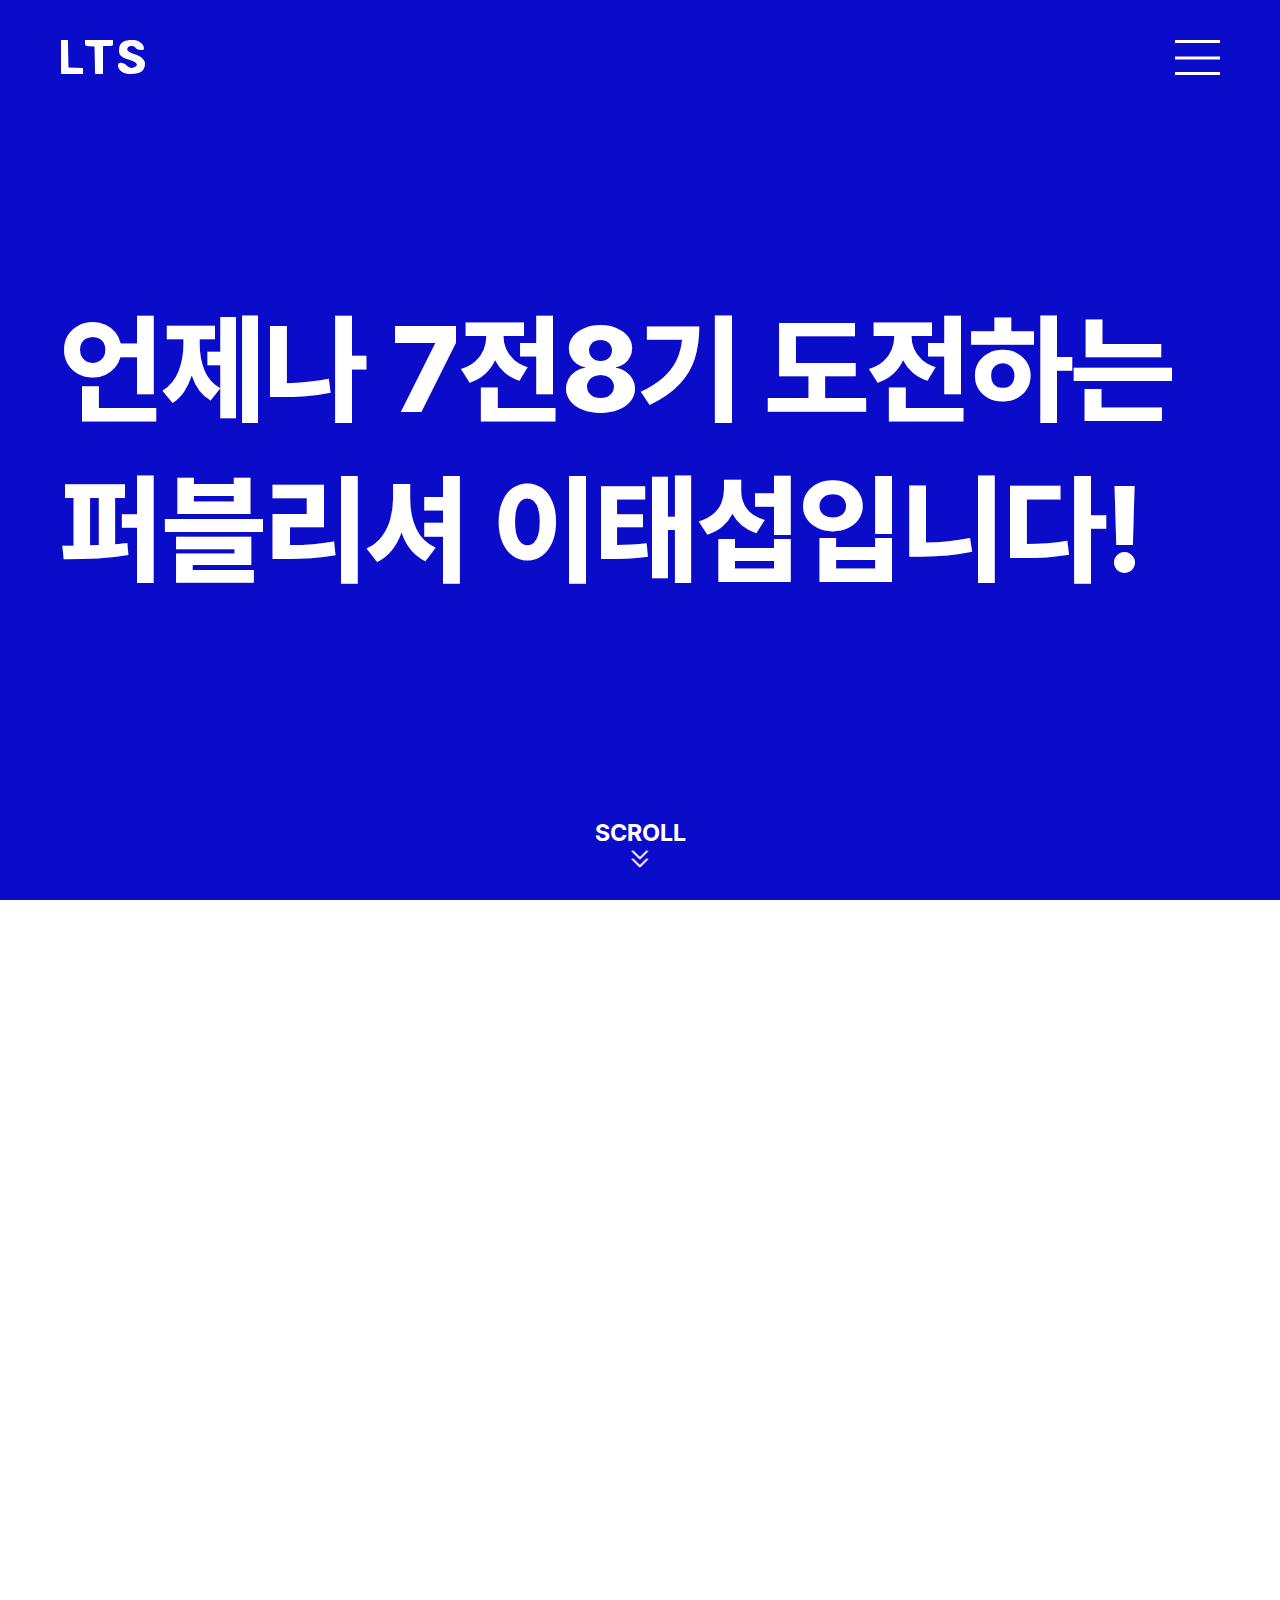
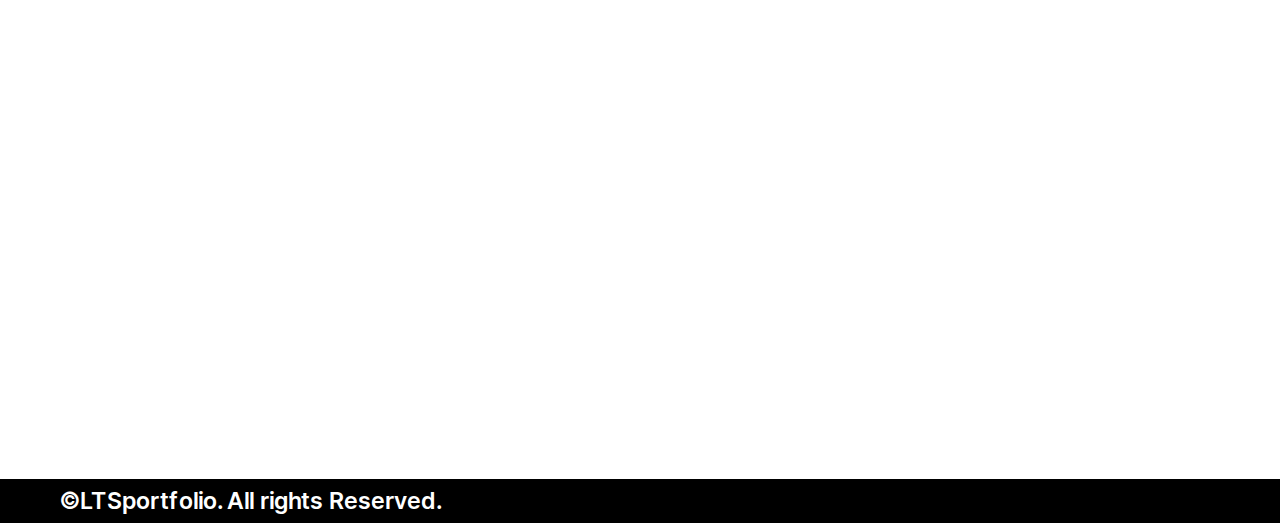
<file: html/about.html>
<!DOCTYPE html>
<html lang="ko">
<head>
    <meta charset="UTF-8">
    <meta name="viewport" content="width=device-width, initial-scale=1.0">
    <meta http-equiv="X-UA-Compatible" content="IE=edge">
    <meta name="author" content="이태섭">
    <meta name="description" content="웹 퍼블리셔 이태섭의 포트폴리오 LTSportfolio">
    
    <title>LTSportfolio</title>
    <link rel="shortcut icon" href="../assets/images/favicon/favicon.png" sizes="32x32" type="image/png">

    <link rel="stylesheet" href="../assets/css/style.css">

    <script src="../assets/js/script.js"></script>
</head>
<body>
    <div class="wrapper">
        <header class="header-wrapper fix-header">
            <h1 class="logo">
                <a href="../index.html" class="logo-link">
                    <svg xmlns="http://www.w3.org/2000/svg" version="1.0" viewBox="0 0 85 35" preserveAspectRatio="xMidYMid meet">
                        <g transform="translate(0.000000,35.000000) scale(0.100000,-0.100000)">
                            <path d="M10 180 l0 -170 110 0 110 0 0 30 0 29 -72 3 -73 3 -3 138 -3 137 -34 0 -35 0 0 -170z"/>
                            <path d="M250 321 c0 -28 2 -30 48 -33 l47 -3 3 -138 3 -137 39 0 40 0 0 140 0 140 50 0 c49 0 50 1 50 30 l0 30 -140 0 -140 0 0 -29z"/>
                            <path d="M638 334 c-34 -18 -48 -43 -48 -86 0 -50 19 -68 95 -93 78 -25 101 -48 71 -71 -29 -21 -64 -17 -90 11 -31 34 -86 35 -86 3 1 -53 54 -88 135 -88 90 0 135 35 135 105 0 39 -39 74 -104 93 -66 20 -88 41 -67 66 18 22 58 20 78 -4 22 -25 83 -28 83 -4 0 26 -19 53 -50 69 -37 19 -117 19 -152 -1z"/>
                        </g>
                    </svg>
                </a>
            </h1>
            <!-- // logo -->
            <button class="btn-toggle open">
                <span class="line"></span>
                <span class="line"></span>
                <span class="line"></span>
            </button>
            <!-- // btn-toggle -->
            <div class="allmenu-wrap">
                <div class="fix-header">
                    <h1 class="logo">
                        <a href="../index.html" class="logo-link">
                            <svg xmlns="http://www.w3.org/2000/svg" version="1.0" viewBox="0 0 85 35" preserveAspectRatio="xMidYMid meet">
                                <g transform="translate(0.000000,35.000000) scale(0.100000,-0.100000)">
                                    <path d="M10 180 l0 -170 110 0 110 0 0 30 0 29 -72 3 -73 3 -3 138 -3 137 -34 0 -35 0 0 -170z"/>
                                    <path d="M250 321 c0 -28 2 -30 48 -33 l47 -3 3 -138 3 -137 39 0 40 0 0 140 0 140 50 0 c49 0 50 1 50 30 l0 30 -140 0 -140 0 0 -29z"/>
                                    <path d="M638 334 c-34 -18 -48 -43 -48 -86 0 -50 19 -68 95 -93 78 -25 101 -48 71 -71 -29 -21 -64 -17 -90 11 -31 34 -86 35 -86 3 1 -53 54 -88 135 -88 90 0 135 35 135 105 0 39 -39 74 -104 93 -66 20 -88 41 -67 66 18 22 58 20 78 -4 22 -25 83 -28 83 -4 0 26 -19 53 -50 69 -37 19 -117 19 -152 -1z"/>
                                </g>
                            </svg>
                        </a>
                    </h1>
                    <!-- // logo -->
                    <button class="btn-toggle close">
                        <span class="line"></span>
                        <span class="line"></span>
                        <span class="line"></span>
                    </button>
                    <!-- // btn-toggle -->
                </div>
                <!-- // fix-header -->
                <div class="menu-area">
                    <div class="gnb-box">
                        <nav class="gnb">
                            <ul>
                                <li>
                                    <a href="../index.html">
                                        <span class="hover-line"></span>
                                        <span class="name">HOME</span>
                                    </a>
                                </li>
                                <li class="current-page">
                                    <a href="../html/about.html">
                                        <span class="hover-line"></span>
                                        <span class="name">ABOUT</span>
                                    </a>
                                </li>
                                <li>
                                    <a href="../html/work_list.html">
                                        <span class="hover-line"></span>
                                        <span class="name">WORK</span>
                                    </a>
                                </li>
                                <li>
                                    <a href="../html/contect.html">
                                        <span class="hover-line"></span>
                                        <span class="name">CONTACT</span>
                                    </a>
                                </li>
                            </ul>
                        </nav>
                    </div>
                    <div class="info-box">
                        <dl class="info">
                            <dt>Mail</dt>
                            <dd><a href="mailto:leetsseop@naver.com">leetsseop@naver.com</a></dd>
                        </dl>
                        <dl class="info">
                            <dt>Tel</dt>
                            <dd><a href="tel:010-2639-1700">010-2639-1700</a></dd>
                        </dl>
                        <dl class="info">
                            <dt>Github</dt>
                            <dd><a href="https://github.com/tseop" target="_blank">github.com/tseop</a></dd>
                        </dl>
                    </div>
                </div>
                <!-- // menu-area -->
            </div>
            <!-- // allmenu-wrap -->
        </header>
        <!-- // header-wrapper -->
        <main class="container-wrapper">
            <section class="work-section">
                <div class="sub-visual">
                    <p class="slogan">언제나 7전8기 도전하는<br>퍼블리셔 이태섭입니다!</p>
                    <div class="scroll-induce-wrap">
                        <span class="text">SCROLL</span>
                        <span class="ico-scroll-induce"></span>
                    </div>
                </div>
                <div class="wrap">
                    <div class="page-title-wrap animate">
                        <h2 class="page-title">ABOUT</h2>
                    </div>
                    <div class="about-wrap">
                        <div class="info-area animate">
                            <div class="img">
                                <img src="../assets/images/me.jpg" alt="본인 이미지">
                            </div>
                            <div class="info">
                                <p class="info-text">안녕하세요!<br>웹 퍼블리셔 <strong>이태섭</strong>입니다.</p>
                                <p class="info-text">HTML, CSS, Javascript 등 직접 제작하고 적용 시키는 것에 흥미를 느끼는 만큼 앞으로는 지금보다 더 잘할 수 있다는 마음을 가지고 임하고 있습니다.</p>
                                <p class="info-text">계속해서 변화하는 세태에 맞춰 지금과 같은 마음가짐으로 도전하는 것을 즐기는 <b>웹 퍼블리셔</b>가 되겠습니다.</p>
                            </div>
                        </div>
                        <!-- // info-area -->
                        <div class="skill-area">
                            <ul class="skill-list">
                                <li class="skill-item animate">
                                    <span class="title">HTML</span>
                                    <span class="desc">화면을 구성하는 요소들의 의미와 목적에 맞게 마크업이 가능하며, 웹표준과 웹접근성을 고려하고 최적화 된 마크업을 위해서 노력합니다.</span>
                                </li>
                                <li class="skill-item animate">
                                    <span class="title">CSS</span>
                                    <span class="desc">디자인 시안과 맞춘 스타일 구현과 미디어쿼리를 이용한 반응형 웹 제작이 가능하며, 동적인 애니메이션 기능 구현이 가능합니다.</span>
                                </li>
                                <li class="skill-item animate">
                                    <span class="title">JAVASCRIPT</span>
                                    <span class="desc">자바스크립트 이벤트, 객체, 함수, ES6에 대해서 이해하고 적용하여 동적인 웹 구현이 가능합니다.</span>
                                </li>
                            </ul>
                        </div>
                        <!-- // skill-area -->
                    </div>
                    <!-- // about-wrao -->
                </div>
            </section>
        </main>
        <!-- // container-wrapper -->
        <footer class="footer-wrapper">
            <p class="copy">©LTSportfolio. All rights Reserved.</p>
        </footer>
        <!-- // footer-wrapper -->
    </div>
</body>
</html>
</file>
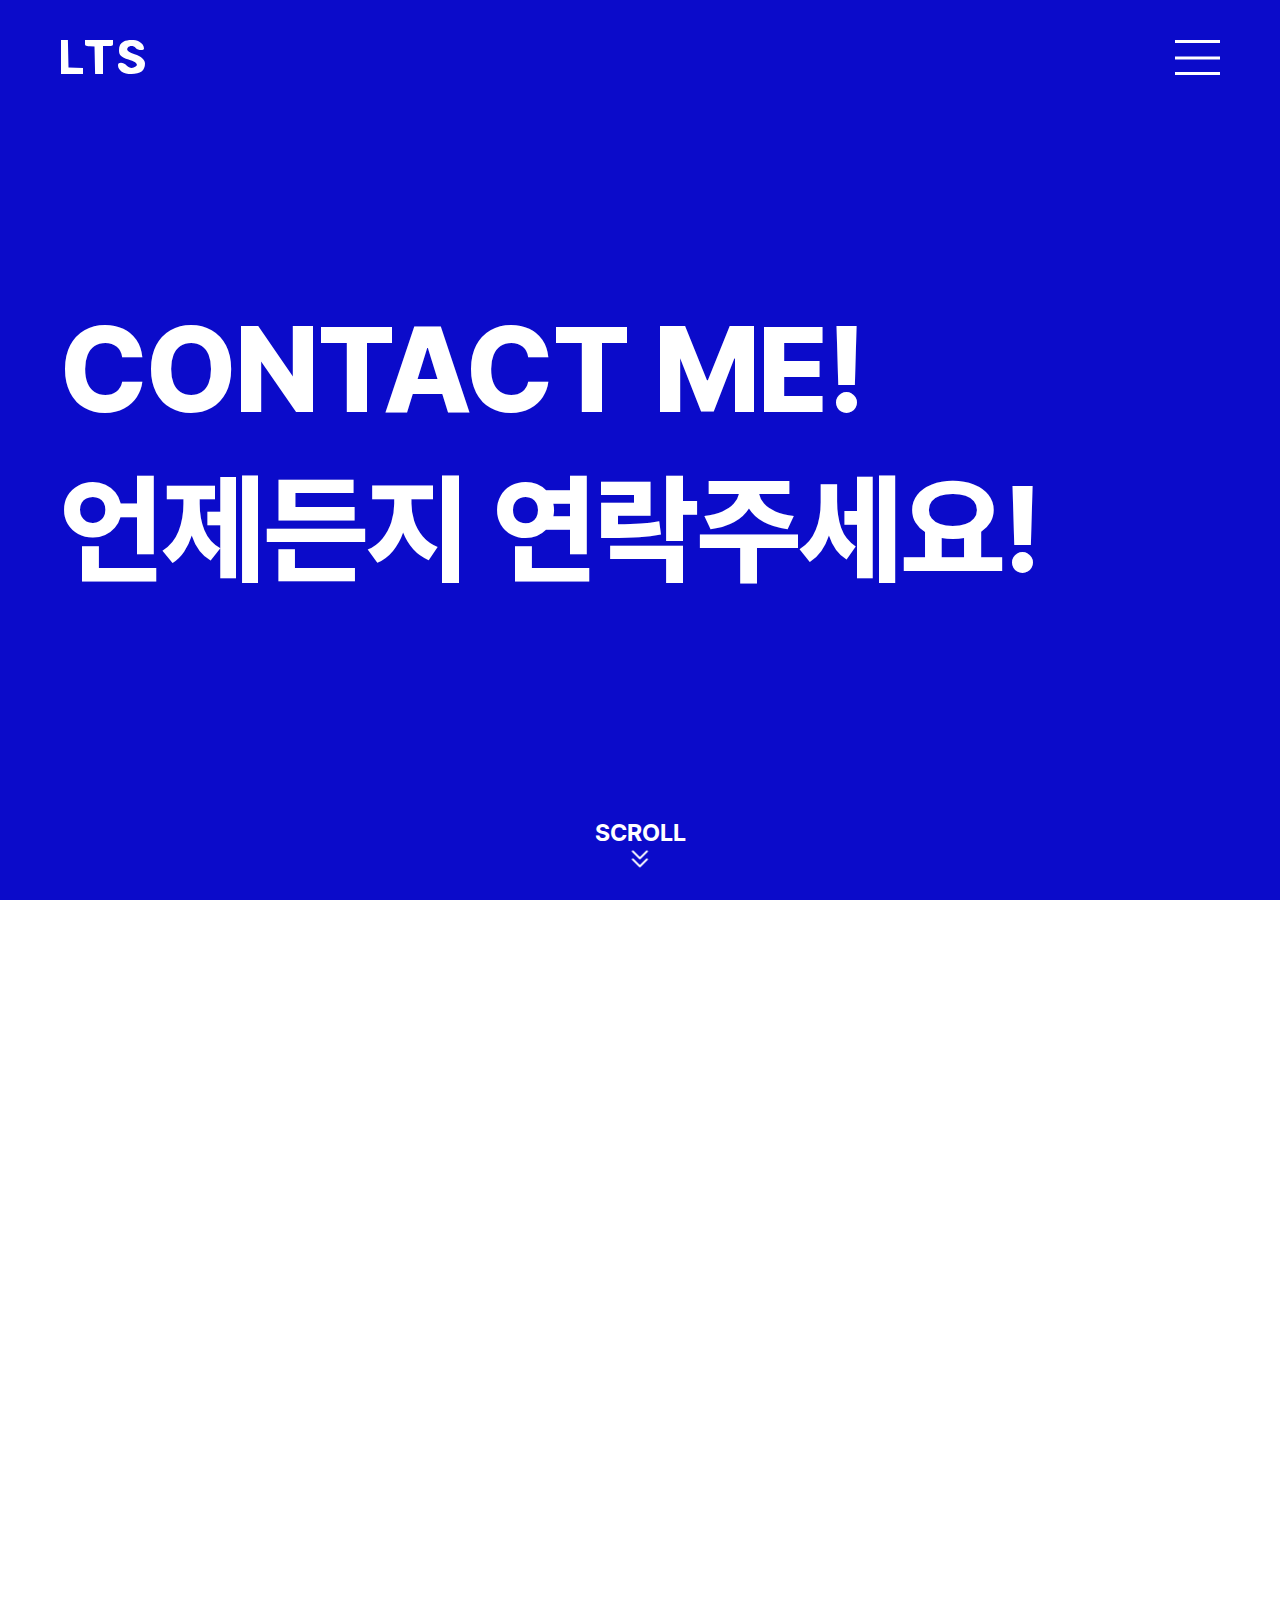
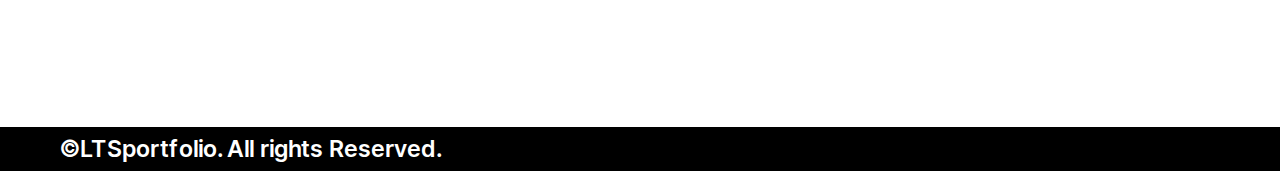
<file: html/contect.html>
<!DOCTYPE html>
<html lang="ko">
<head>
    <meta charset="UTF-8">
    <meta name="viewport" content="width=device-width, initial-scale=1.0">
    <meta http-equiv="X-UA-Compatible" content="IE=edge">
    <meta name="author" content="이태섭">
    <meta name="description" content="웹 퍼블리셔 이태섭의 포트폴리오 LTSportfolio">
    
    <title>LTSportfolio</title>
    <link rel="shortcut icon" href="../assets/images/favicon/favicon.png" sizes="32x32" type="image/png">

    <link rel="stylesheet" href="../assets/css/style.css">

    <script src="../assets/js/script.js"></script>
</head>
<body>
    <div class="wrapper">
        <header class="header-wrapper fix-header">
            <h1 class="logo">
                <a href="../index.html" class="logo-link">
                    <svg xmlns="http://www.w3.org/2000/svg" version="1.0" viewBox="0 0 85 35" preserveAspectRatio="xMidYMid meet">
                        <g transform="translate(0.000000,35.000000) scale(0.100000,-0.100000)">
                            <path d="M10 180 l0 -170 110 0 110 0 0 30 0 29 -72 3 -73 3 -3 138 -3 137 -34 0 -35 0 0 -170z"/>
                            <path d="M250 321 c0 -28 2 -30 48 -33 l47 -3 3 -138 3 -137 39 0 40 0 0 140 0 140 50 0 c49 0 50 1 50 30 l0 30 -140 0 -140 0 0 -29z"/>
                            <path d="M638 334 c-34 -18 -48 -43 -48 -86 0 -50 19 -68 95 -93 78 -25 101 -48 71 -71 -29 -21 -64 -17 -90 11 -31 34 -86 35 -86 3 1 -53 54 -88 135 -88 90 0 135 35 135 105 0 39 -39 74 -104 93 -66 20 -88 41 -67 66 18 22 58 20 78 -4 22 -25 83 -28 83 -4 0 26 -19 53 -50 69 -37 19 -117 19 -152 -1z"/>
                        </g>
                    </svg>
                </a>
            </h1>
            <!-- // logo -->
            <button class="btn-toggle open">
                <span class="line"></span>
                <span class="line"></span>
                <span class="line"></span>
            </button>
            <!-- // btn-toggle -->
            <div class="allmenu-wrap">
                <div class="fix-header">
                    <h1 class="logo">
                        <a href="../index.html" class="logo-link">
                            <svg xmlns="http://www.w3.org/2000/svg" version="1.0" viewBox="0 0 85 35" preserveAspectRatio="xMidYMid meet">
                                <g transform="translate(0.000000,35.000000) scale(0.100000,-0.100000)">
                                    <path d="M10 180 l0 -170 110 0 110 0 0 30 0 29 -72 3 -73 3 -3 138 -3 137 -34 0 -35 0 0 -170z"/>
                                    <path d="M250 321 c0 -28 2 -30 48 -33 l47 -3 3 -138 3 -137 39 0 40 0 0 140 0 140 50 0 c49 0 50 1 50 30 l0 30 -140 0 -140 0 0 -29z"/>
                                    <path d="M638 334 c-34 -18 -48 -43 -48 -86 0 -50 19 -68 95 -93 78 -25 101 -48 71 -71 -29 -21 -64 -17 -90 11 -31 34 -86 35 -86 3 1 -53 54 -88 135 -88 90 0 135 35 135 105 0 39 -39 74 -104 93 -66 20 -88 41 -67 66 18 22 58 20 78 -4 22 -25 83 -28 83 -4 0 26 -19 53 -50 69 -37 19 -117 19 -152 -1z"/>
                                </g>
                            </svg>
                        </a>
                    </h1>
                    <!-- // logo -->
                    <button class="btn-toggle close">
                        <span class="line"></span>
                        <span class="line"></span>
                        <span class="line"></span>
                    </button>
                    <!-- // btn-toggle -->
                </div>
                <!-- // fix-header -->
                <div class="menu-area">
                    <div class="gnb-box">
                        <nav class="gnb">
                            <ul>
                                <li>
                                    <a href="../index.html">
                                        <span class="hover-line"></span>
                                        <span class="name">HOME</span>
                                    </a>
                                </li>
                                <li>
                                    <a href="../html/about.html">
                                        <span class="hover-line"></span>
                                        <span class="name">ABOUT</span>
                                    </a>
                                </li>
                                <li>
                                    <a href="../html/work_list.html">
                                        <span class="hover-line"></span>
                                        <span class="name">WORK</span>
                                    </a>
                                </li>
                                <li class="current-page">
                                    <a href="../html/contect.html">
                                        <span class="hover-line"></span>
                                        <span class="name">CONTACT</span>
                                    </a>
                                </li>
                            </ul>
                        </nav>
                    </div>
                    <div class="info-box">
                        <dl class="info">
                            <dt>Mail</dt>
                            <dd><a href="mailto:leetsseop@naver.com">leetsseop@naver.com</a></dd>
                        </dl>
                        <dl class="info">
                            <dt>Tel</dt>
                            <dd><a href="tel:010-2639-1700">010-2639-1700</a></dd>
                        </dl>
                        <dl class="info">
                            <dt>Github</dt>
                            <dd><a href="https://github.com/tseop" target="_blank">github.com/tseop</a></dd>
                        </dl>
                    </div>
                </div>
                <!-- // menu-area -->
            </div>
            <!-- // allmenu-wrap -->
        </header>
        <!-- // header-wrapper -->
        <main class="container-wrapper">
            <section class="contect-section">
                <div class="sub-visual">
                    <p class="slogan">CONTACT ME!<br>언제든지 연락주세요!</p>
                    <div class="scroll-induce-wrap">
                        <span class="text">SCROLL</span>
                        <span class="ico-scroll-induce"></span>
                    </div>
                </div>
                <div class="wrap">
                    <div class="page-title-wrap animate">
                        <h2 class="page-title">CONTECT</h2>
                        <p class="page-text">메일을 보내주시면 확인 후 최대한 빠르게 회신 드리겠습니다!</p>
                    </div>
                    <div class="contect-item-wrap animate">
                        <div class="contect-item">
                            <a href="mailto:leetsseop@naver.com" class="contect-link">
                                <div class="address-area">
                                    <span>l</span>
                                    <span>e</span>
                                    <span>e</span>
                                    <span>t</span>
                                    <span>s</span>
                                    <span>s</span>
                                    <span>e</span>
                                    <span>o</span>
                                    <span>p</span>
                                    <span>@</span>
                                    <span>n</span>
                                    <span>a</span>
                                    <span>v</span>
                                    <span>e</span>
                                    <span>r</span>
                                    <span>.</span>
                                    <span>c</span>
                                    <span>o</span>
                                    <span>m</span>
                                </div>
                                <div class="contect-info-area">
                                    <span class="contect-info">메일 문의하기</span>
                                    <span class="ico-arrow">
                                        <svg xmlns="http://www.w3.org/2000/svg" width="20" height="20" viewBox="0 0 20 20" fill="none">
                                            <g clip-path="url(#clip0_18_2)">
                                                <path d="M10 0C15.523 0 20 4.477 20 10C20 15.523 15.523 20 10 20C4.477 20 0 15.523 0 10C0 4.477 4.477 0 10 0ZM10 1.395C7.71781 1.395 5.5291 2.3016 3.91535 3.91535C2.3016 5.5291 1.395 7.71781 1.395 10C1.395 12.2822 2.3016 14.4709 3.91535 16.0847C5.5291 17.6984 7.71781 18.605 10 18.605C12.2822 18.605 14.4709 17.6984 16.0847 16.0847C17.6984 14.4709 18.605 12.2822 18.605 10C18.605 7.71781 17.6984 5.5291 16.0847 3.91535C14.4709 2.3016 12.2822 1.395 10 1.395ZM8.749 5.645L12.619 9.617C12.744 9.74524 12.8135 9.91747 12.8125 10.0965C12.8116 10.2756 12.7403 10.4471 12.614 10.574L8.744 14.469C8.68168 14.5358 8.60655 14.5895 8.5231 14.6267C8.43964 14.664 8.34955 14.684 8.25817 14.6858C8.1668 14.6875 8.07601 14.6709 7.9912 14.6368C7.90638 14.6028 7.82927 14.5521 7.76445 14.4876C7.69963 14.4232 7.64841 14.3464 7.61385 14.2618C7.57929 14.1772 7.56208 14.0865 7.56325 13.9952C7.56442 13.9038 7.58395 13.8136 7.62066 13.7299C7.65738 13.6462 7.71055 13.5707 7.777 13.508L11.174 10.088L7.772 6.598C7.64576 6.46844 7.57615 6.29404 7.5785 6.11316C7.58084 5.93228 7.65494 5.75974 7.7845 5.6335C7.91406 5.50726 8.08846 5.43765 8.26934 5.44C8.45022 5.44234 8.62276 5.51544 8.749 5.645Z" fill="black"/>
                                            </g>
                                            <defs>
                                                <clipPath id="clip0_18_2">
                                                <rect width="20" height="20" fill="white"/>
                                                </clipPath>
                                            </defs>
                                        </svg>
                                    </span>
                                </div>
                            </a>
                        </div>
                        <div class="contect-item">
                            <a href="https://github.com/tseop" target="_blank" class="contect-link">
                                <div class="address-area">
                                    <span>g</span>
                                    <span>i</span>
                                    <span>t</span>
                                    <span>h</span>
                                    <span>u</span>
                                    <span>b</span>
                                    <span>.</span>
                                    <span>c</span>
                                    <span>o</span>
                                    <span>m</span>
                                    <span>/</span>
                                    <span>t</span>
                                    <span>s</span>
                                    <span>e</span>
                                    <span>o</span>
                                    <span>p</span>
                                </div>
                                <div class="contect-info-area">
                                    <span class="contect-info">깃허브 보기</span>
                                    <span class="ico-arrow">
                                        <svg xmlns="http://www.w3.org/2000/svg" width="20" height="20" viewBox="0 0 20 20" fill="none">
                                            <g clip-path="url(#clip0_18_2)">
                                                <path d="M10 0C15.523 0 20 4.477 20 10C20 15.523 15.523 20 10 20C4.477 20 0 15.523 0 10C0 4.477 4.477 0 10 0ZM10 1.395C7.71781 1.395 5.5291 2.3016 3.91535 3.91535C2.3016 5.5291 1.395 7.71781 1.395 10C1.395 12.2822 2.3016 14.4709 3.91535 16.0847C5.5291 17.6984 7.71781 18.605 10 18.605C12.2822 18.605 14.4709 17.6984 16.0847 16.0847C17.6984 14.4709 18.605 12.2822 18.605 10C18.605 7.71781 17.6984 5.5291 16.0847 3.91535C14.4709 2.3016 12.2822 1.395 10 1.395ZM8.749 5.645L12.619 9.617C12.744 9.74524 12.8135 9.91747 12.8125 10.0965C12.8116 10.2756 12.7403 10.4471 12.614 10.574L8.744 14.469C8.68168 14.5358 8.60655 14.5895 8.5231 14.6267C8.43964 14.664 8.34955 14.684 8.25817 14.6858C8.1668 14.6875 8.07601 14.6709 7.9912 14.6368C7.90638 14.6028 7.82927 14.5521 7.76445 14.4876C7.69963 14.4232 7.64841 14.3464 7.61385 14.2618C7.57929 14.1772 7.56208 14.0865 7.56325 13.9952C7.56442 13.9038 7.58395 13.8136 7.62066 13.7299C7.65738 13.6462 7.71055 13.5707 7.777 13.508L11.174 10.088L7.772 6.598C7.64576 6.46844 7.57615 6.29404 7.5785 6.11316C7.58084 5.93228 7.65494 5.75974 7.7845 5.6335C7.91406 5.50726 8.08846 5.43765 8.26934 5.44C8.45022 5.44234 8.62276 5.51544 8.749 5.645Z" fill="black"/>
                                            </g>
                                            <defs>
                                                <clipPath id="clip0_18_2">
                                                <rect width="20" height="20" fill="white"/>
                                                </clipPath>
                                            </defs>
                                        </svg>
                                    </span>
                                </div>
                            </a>
                        </div>
                    </div>
                </div>
            </section>
        </main>
        <!-- // container-wrapper -->
        <footer class="footer-wrapper">
            <p class="copy">©LTSportfolio. All rights Reserved.</p>
        </footer>
        <!-- // footer-wrapper -->
    </div>
</body>
</html>
</file>
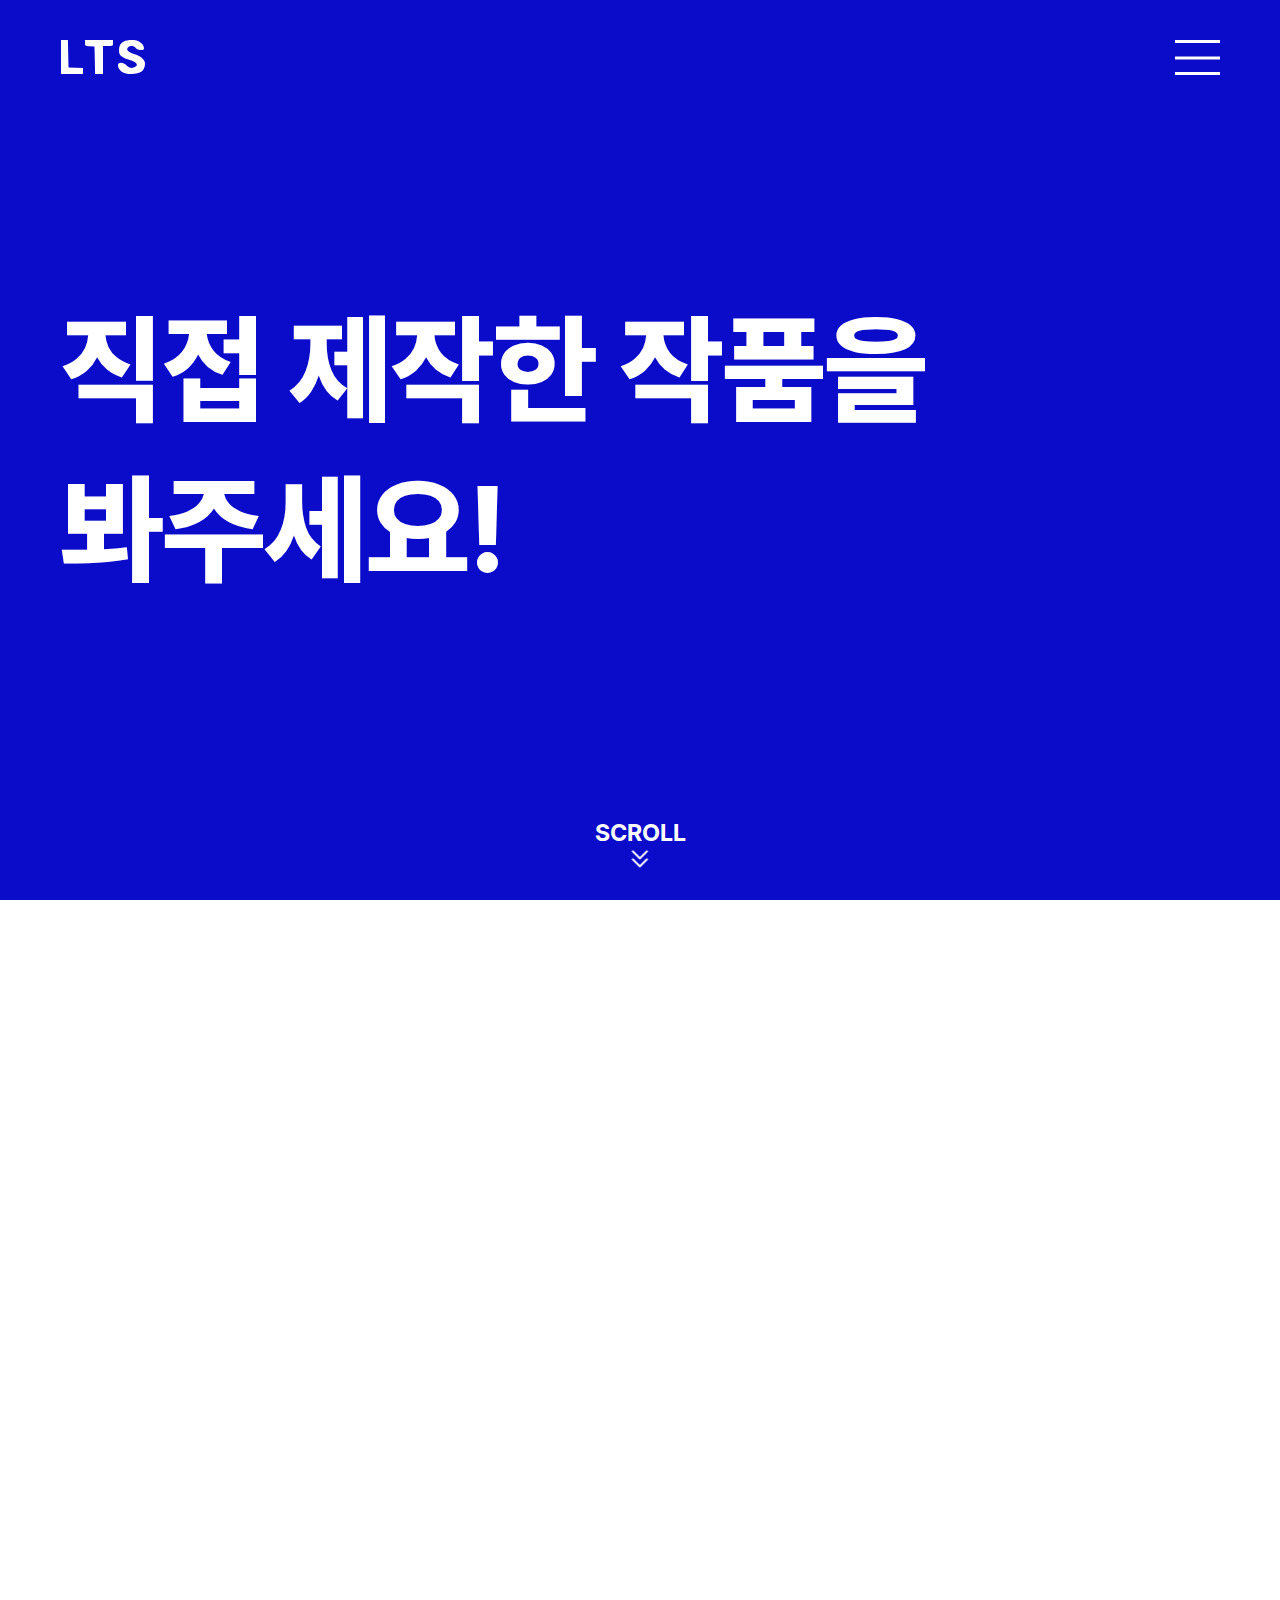
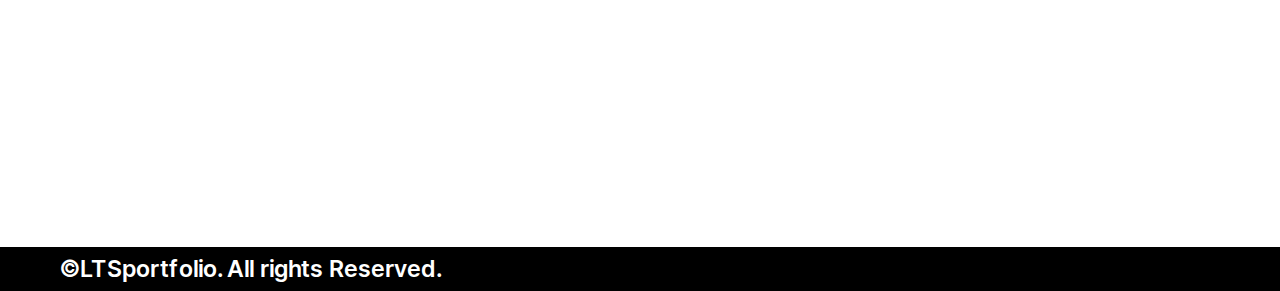
<file: html/work_list.html>
<!DOCTYPE html>
<html lang="ko">
<head>
    <meta charset="UTF-8">
    <meta name="viewport" content="width=device-width, initial-scale=1.0">
    <meta http-equiv="X-UA-Compatible" content="IE=edge">
    <meta name="author" content="이태섭">
    <meta name="description" content="웹 퍼블리셔 이태섭의 포트폴리오 LTSportfolio">
    
    <title>LTSportfolio</title>
    <link rel="shortcut icon" href="../assets/images/favicon/favicon.png" sizes="32x32" type="image/png">

    <link rel="stylesheet" href="../assets/css/style.css">

    <script src="../assets/js/script.js"></script>
</head>
<body>
    <div class="wrapper">
        <header class="header-wrapper fix-header">
            <h1 class="logo">
                <a href="../index.html" class="logo-link">
                    <svg xmlns="http://www.w3.org/2000/svg" version="1.0" viewBox="0 0 85 35" preserveAspectRatio="xMidYMid meet">
                        <g transform="translate(0.000000,35.000000) scale(0.100000,-0.100000)">
                            <path d="M10 180 l0 -170 110 0 110 0 0 30 0 29 -72 3 -73 3 -3 138 -3 137 -34 0 -35 0 0 -170z"/>
                            <path d="M250 321 c0 -28 2 -30 48 -33 l47 -3 3 -138 3 -137 39 0 40 0 0 140 0 140 50 0 c49 0 50 1 50 30 l0 30 -140 0 -140 0 0 -29z"/>
                            <path d="M638 334 c-34 -18 -48 -43 -48 -86 0 -50 19 -68 95 -93 78 -25 101 -48 71 -71 -29 -21 -64 -17 -90 11 -31 34 -86 35 -86 3 1 -53 54 -88 135 -88 90 0 135 35 135 105 0 39 -39 74 -104 93 -66 20 -88 41 -67 66 18 22 58 20 78 -4 22 -25 83 -28 83 -4 0 26 -19 53 -50 69 -37 19 -117 19 -152 -1z"/>
                        </g>
                    </svg>
                </a>
            </h1>
            <!-- // logo -->
            <button class="btn-toggle open">
                <span class="line"></span>
                <span class="line"></span>
                <span class="line"></span>
            </button>
            <!-- // btn-toggle -->
            <div class="allmenu-wrap">
                <div class="fix-header">
                    <h1 class="logo">
                        <a href="../index.html" class="logo-link">
                            <svg xmlns="http://www.w3.org/2000/svg" version="1.0" viewBox="0 0 85 35" preserveAspectRatio="xMidYMid meet">
                                <g transform="translate(0.000000,35.000000) scale(0.100000,-0.100000)">
                                    <path d="M10 180 l0 -170 110 0 110 0 0 30 0 29 -72 3 -73 3 -3 138 -3 137 -34 0 -35 0 0 -170z"/>
                                    <path d="M250 321 c0 -28 2 -30 48 -33 l47 -3 3 -138 3 -137 39 0 40 0 0 140 0 140 50 0 c49 0 50 1 50 30 l0 30 -140 0 -140 0 0 -29z"/>
                                    <path d="M638 334 c-34 -18 -48 -43 -48 -86 0 -50 19 -68 95 -93 78 -25 101 -48 71 -71 -29 -21 -64 -17 -90 11 -31 34 -86 35 -86 3 1 -53 54 -88 135 -88 90 0 135 35 135 105 0 39 -39 74 -104 93 -66 20 -88 41 -67 66 18 22 58 20 78 -4 22 -25 83 -28 83 -4 0 26 -19 53 -50 69 -37 19 -117 19 -152 -1z"/>
                                </g>
                            </svg>
                        </a>
                    </h1>
                    <!-- // logo -->
                    <button class="btn-toggle close">
                        <span class="line"></span>
                        <span class="line"></span>
                        <span class="line"></span>
                    </button>
                    <!-- // btn-toggle -->
                </div>
                <!-- // fix-header -->
                <div class="menu-area">
                    <div class="gnb-box">
                        <nav class="gnb">
                            <ul>
                                <li>
                                    <a href="../index.html">
                                        <span class="hover-line"></span>
                                        <span class="name">HOME</span>
                                    </a>
                                </li>
                                <li>
                                    <a href="../html/about.html">
                                        <span class="hover-line"></span>
                                        <span class="name">ABOUT</span>
                                    </a>
                                </li>
                                <li class="current-page">
                                    <a href="../html/work_list.html">
                                        <span class="hover-line"></span>
                                        <span class="name">WORK</span>
                                    </a>
                                </li>
                                <li>
                                    <a href="../html/contect.html">
                                        <span class="hover-line"></span>
                                        <span class="name">CONTACT</span>
                                    </a>
                                </li>
                            </ul>
                        </nav>
                    </div>
                    <div class="info-box">
                        <dl class="info">
                            <dt>Mail</dt>
                            <dd><a href="mailto:leetsseop@naver.com">leetsseop@naver.com</a></dd>
                        </dl>
                        <dl class="info">
                            <dt>Tel</dt>
                            <dd><a href="tel:010-2639-1700">010-2639-1700</a></dd>
                        </dl>
                        <dl class="info">
                            <dt>Github</dt>
                            <dd><a href="https://github.com/tseop" target="_blank">github.com/tseop</a></dd>
                        </dl>
                    </div>
                </div>
                <!-- // menu-area -->
            </div>
            <!-- // allmenu-wrap -->
        </header>
        <!-- // header-wrapper -->
        <main class="container-wrapper">
            <section class="work-section">
                <div class="sub-visual">
                    <p class="slogan">직접 제작한 작품을<br>봐주세요!</p>
                    <div class="scroll-induce-wrap">
                        <span class="text">SCROLL</span>
                        <span class="ico-scroll-induce"></span>
                    </div>
                </div>
                <div class="wrap">
                    <div class="page-title-wrap animate">
                        <h2 class="page-title">WORK</h2>
                    </div>
                    <div class="tab-wrap animate">
                        <div class="tab-list-wrap">
                            <ul class="tab-list">
                                <li class="tab-item active">
                                    <a href="" class="tab-link"><span class="tab-text">ALL</span></a>
                                </li>
                                <li class="tab-item">
                                    <a href="" class="tab-link"><span class="tab-text">WEB</span></a>
                                </li>
                                <li class="tab-item">
                                    <a href="" class="tab-link"><span class="tab-text">APP</span></a>
                                </li>
                            </ul>
                        </div>
                        <div class="tab-content active">
                            <!-- ALL 영역 -->
                            <ul class="work-list">
                                <li class="work-item">
                                    <a href="./work_list_view_01_hollys.html" class="work-link">
                                        <div class="img"><img src="../assets/images/hollys_mockup_img_03.jpg" alt="할리스 목업 이미지"></div>
                                        <div class="info">
                                            <span class="cate">반응형</span>
                                            <span class="name">HOLLYS COFFEE</span>
                                        </div>
                                    </a>
                                </li>
                            </ul>
                        </div>
                        <div class="tab-content">
                            <!-- WEB 영역 -->
                            <ul class="work-list">
                                <li class="work-item">
                                    <a href="javascript:" class="work-link">
                                        <div class="img"><img src="../assets/images/hollys_mockup_img_03.jpg" alt="할리스 목업 이미지"></div>
                                        <div class="info">
                                            <span class="cate">반응형</span>
                                            <span class="name">HOLLYS COFFEE</span>
                                        </div>
                                    </a>
                                </li>
                            </ul>
                        </div>
                        <div class="tab-content">
                            <!-- APP 영역 -->
                            <div class="no-data">
                                <p class="no-data-desc">준비중입니다.</p>
                            </div>
                        </div>
                        
                    </div>
                    <!-- // tab-wrap -->
                </div>
            </section>
        </main>
        <!-- // container-wrapper -->
        <footer class="footer-wrapper">
            <p class="copy">©LTSportfolio. All rights Reserved.</p>
        </footer>
        <!-- // footer-wrapper -->
    </div>
</body>
</html>
</file>
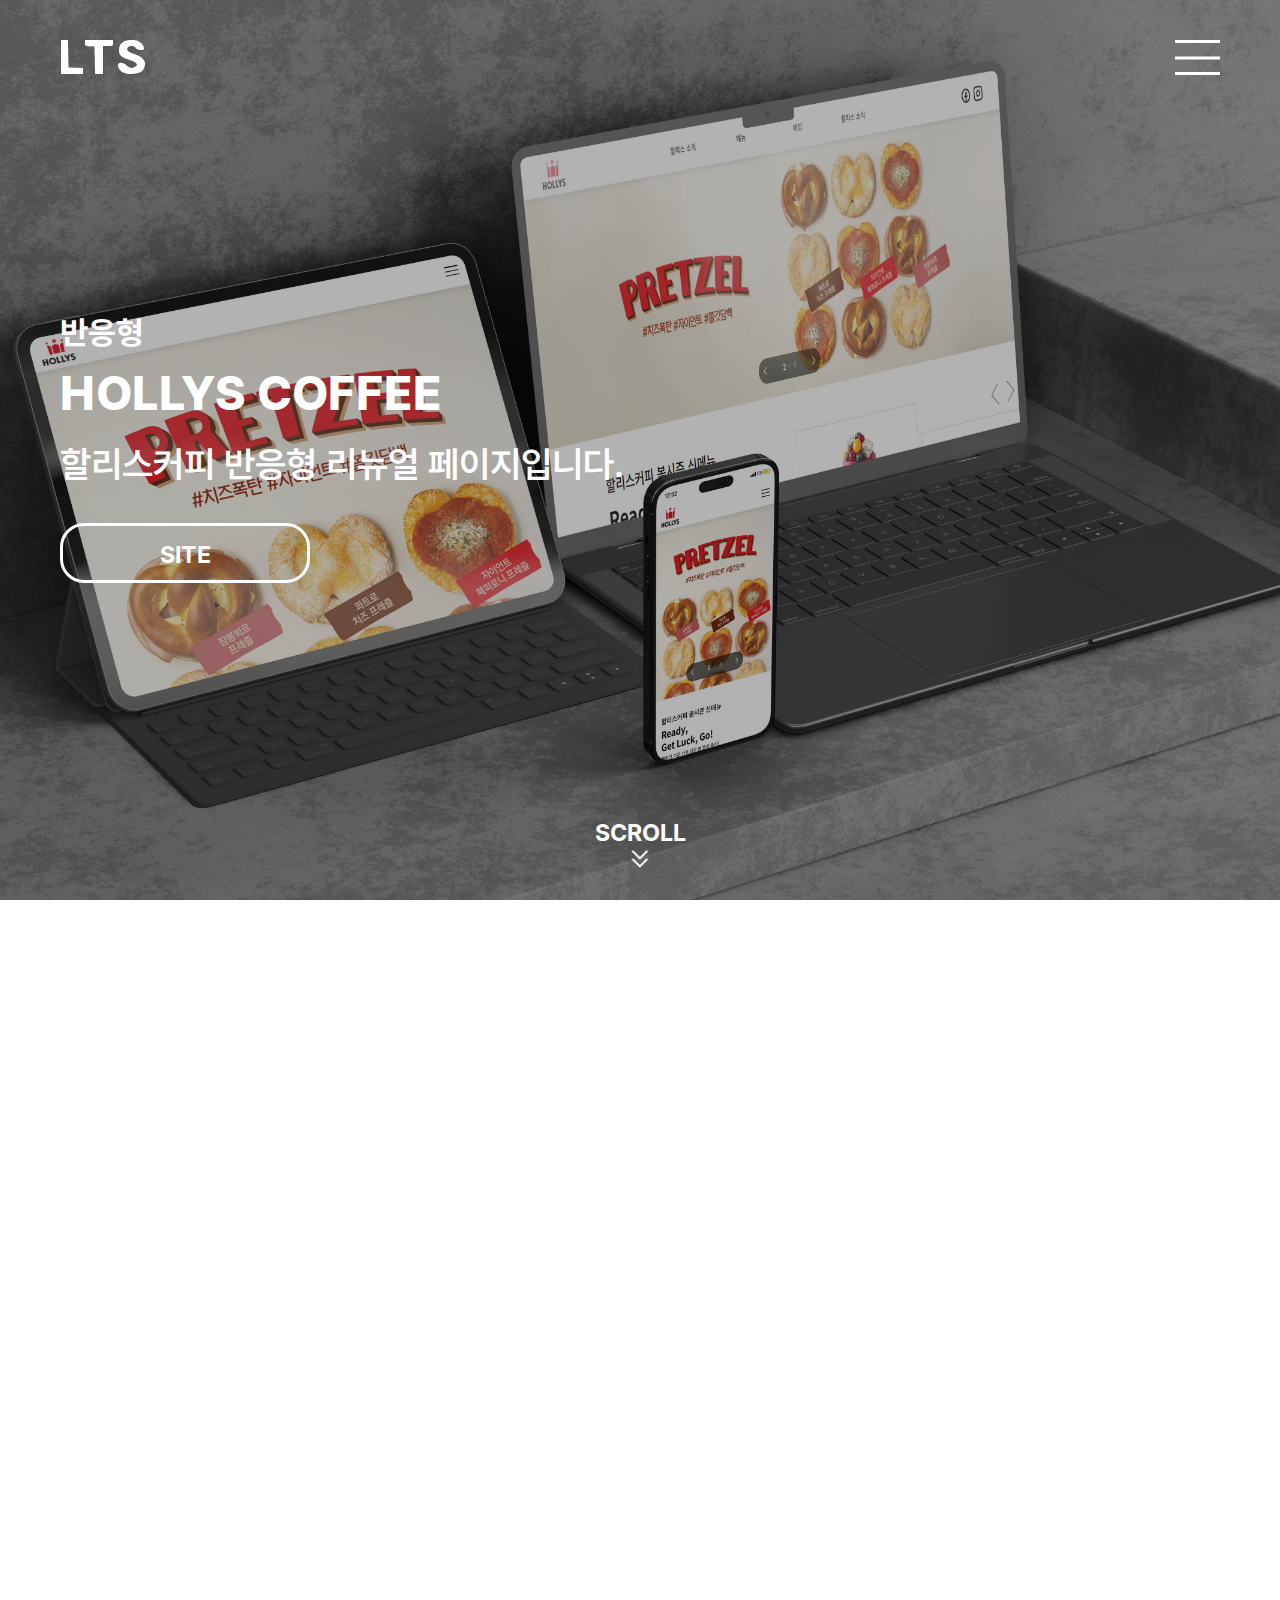
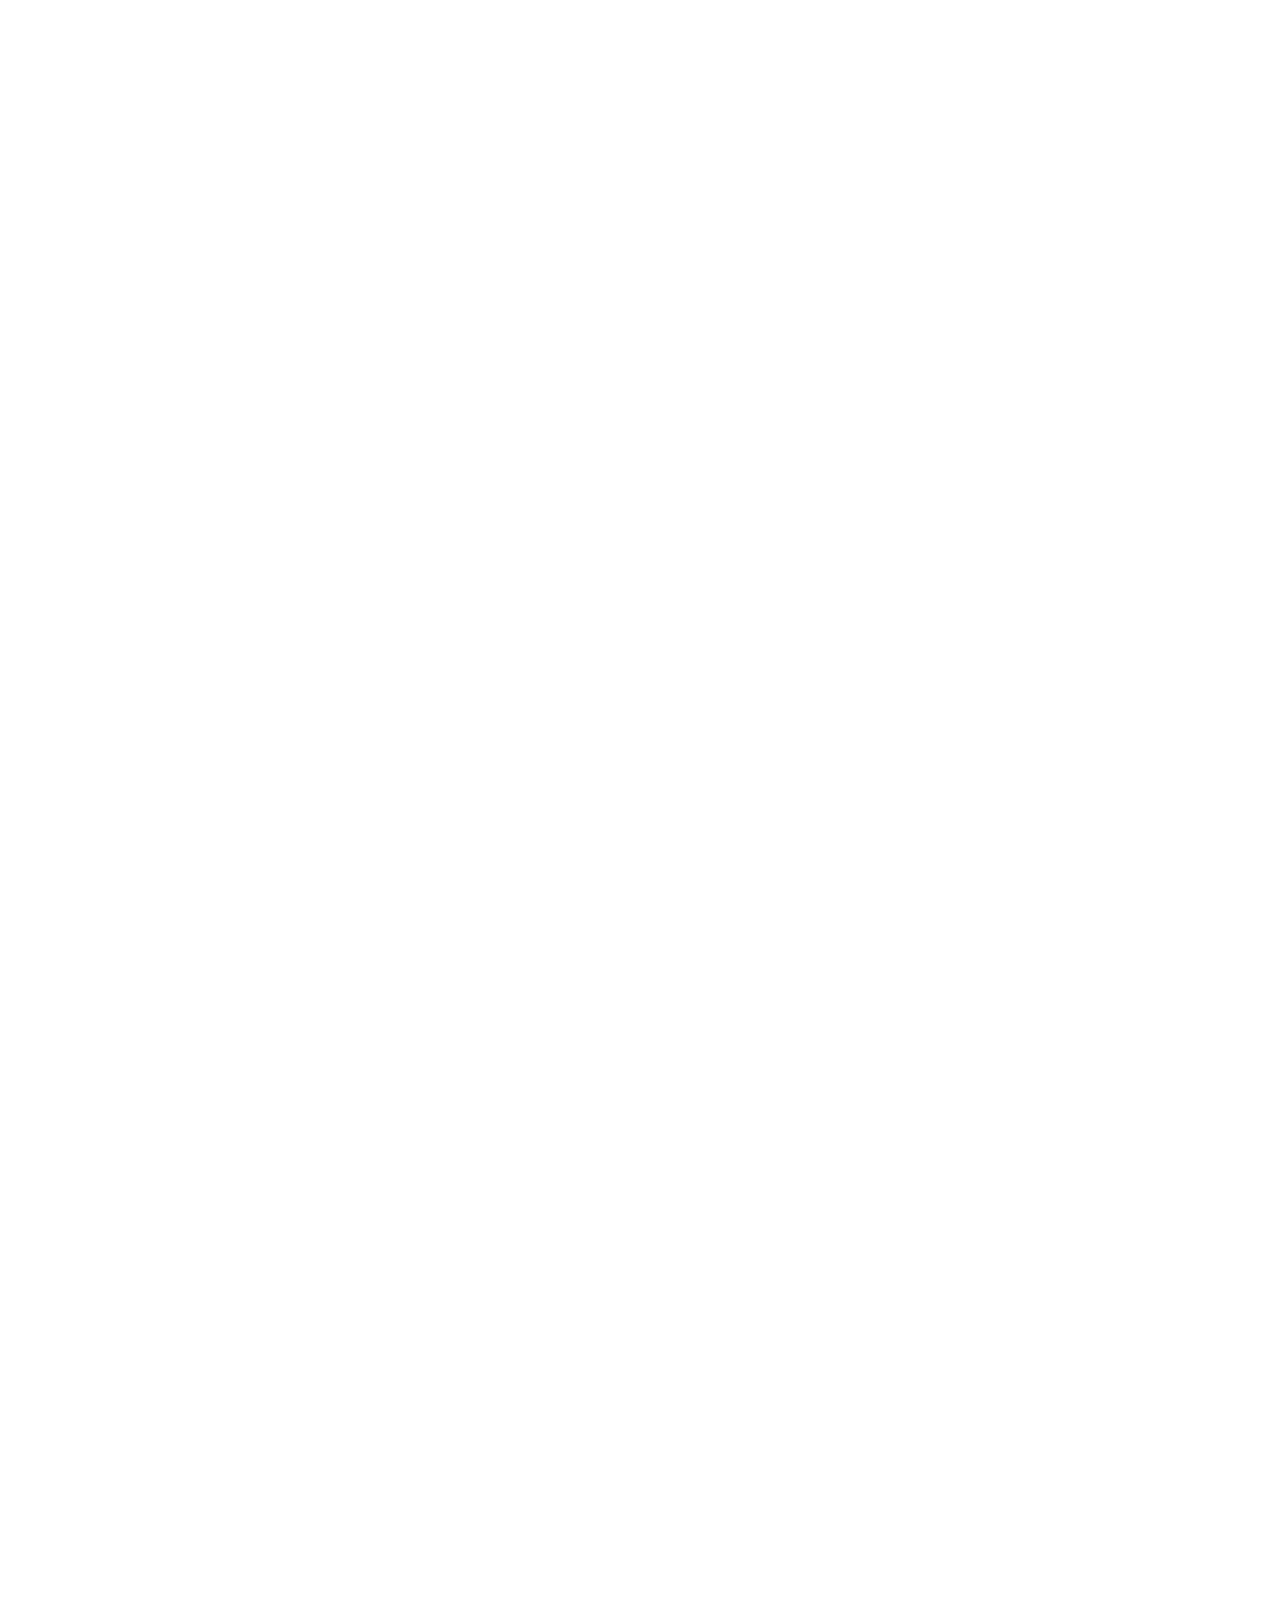
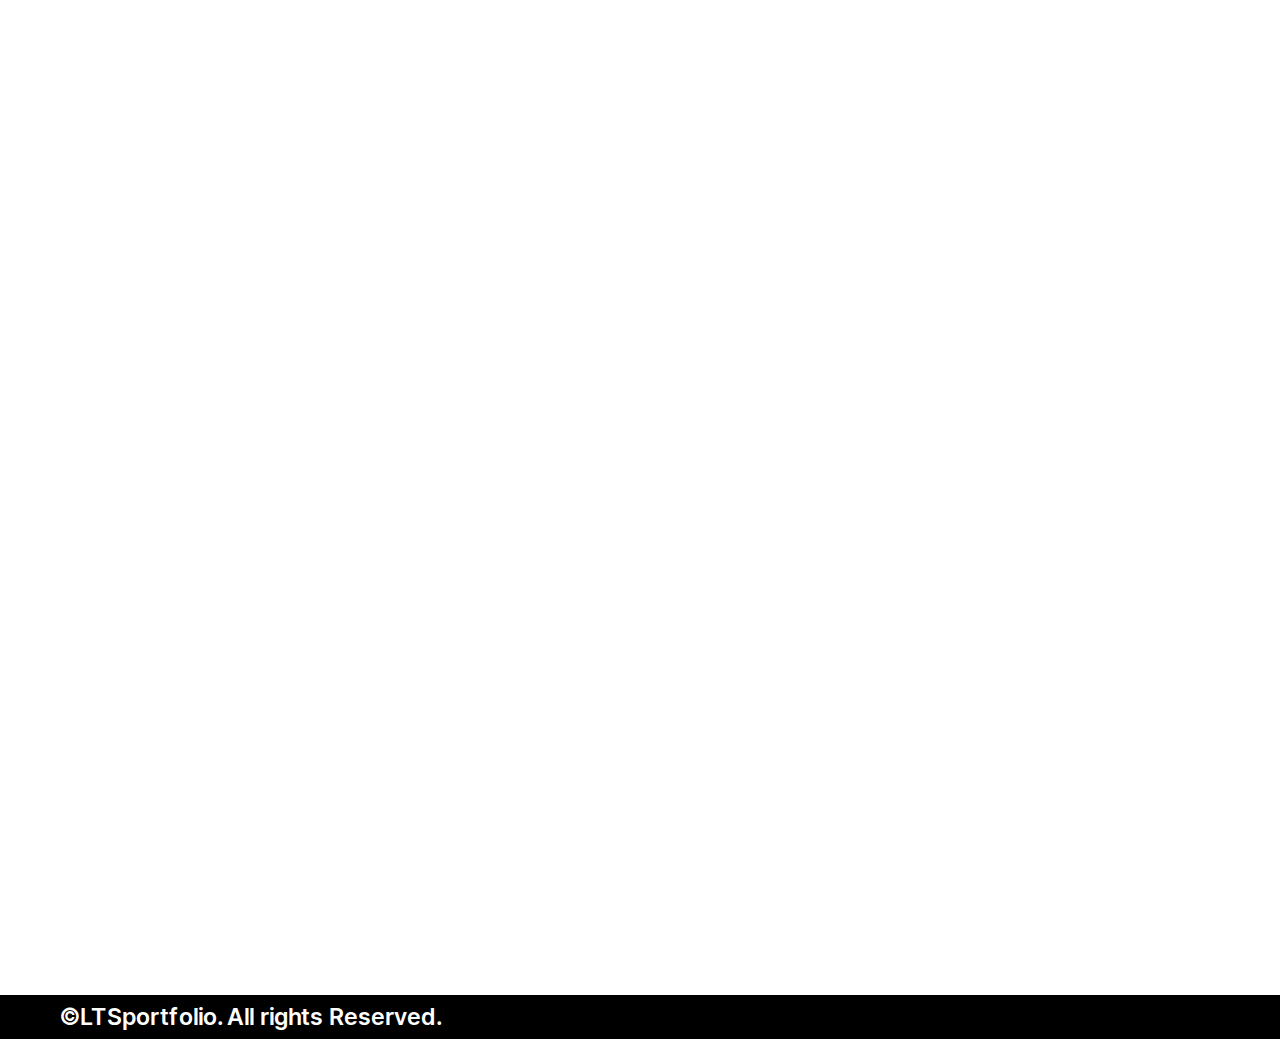
<file: html/work_list_view_01_hollys.html>
<!DOCTYPE html>
<html lang="ko">
<head>
    <meta charset="UTF-8">
    <meta name="viewport" content="width=device-width, initial-scale=1.0">
    <meta http-equiv="X-UA-Compatible" content="IE=edge">
    <meta name="author" content="이태섭">
    <meta name="description" content="웹 퍼블리셔 이태섭의 포트폴리오 LTSportfolio">
    
    <title>LTSportfolio</title>
    <link rel="shortcut icon" href="../assets/images/favicon/favicon.png" sizes="32x32" type="image/png">

    <link rel="stylesheet" href="../assets/css/style.css">

    <script src="../assets/js/script.js"></script>
</head>
<body>
    <div class="wrapper">
        <header class="header-wrapper fix-header">
            <h1 class="logo">
                <a href="../index.html" class="logo-link">
                    <svg xmlns="http://www.w3.org/2000/svg" version="1.0" viewBox="0 0 85 35" preserveAspectRatio="xMidYMid meet">
                        <g transform="translate(0.000000,35.000000) scale(0.100000,-0.100000)">
                            <path d="M10 180 l0 -170 110 0 110 0 0 30 0 29 -72 3 -73 3 -3 138 -3 137 -34 0 -35 0 0 -170z"/>
                            <path d="M250 321 c0 -28 2 -30 48 -33 l47 -3 3 -138 3 -137 39 0 40 0 0 140 0 140 50 0 c49 0 50 1 50 30 l0 30 -140 0 -140 0 0 -29z"/>
                            <path d="M638 334 c-34 -18 -48 -43 -48 -86 0 -50 19 -68 95 -93 78 -25 101 -48 71 -71 -29 -21 -64 -17 -90 11 -31 34 -86 35 -86 3 1 -53 54 -88 135 -88 90 0 135 35 135 105 0 39 -39 74 -104 93 -66 20 -88 41 -67 66 18 22 58 20 78 -4 22 -25 83 -28 83 -4 0 26 -19 53 -50 69 -37 19 -117 19 -152 -1z"/>
                        </g>
                    </svg>
                </a>
            </h1>
            <!-- // logo -->
            <button class="btn-toggle open">
                <span class="line"></span>
                <span class="line"></span>
                <span class="line"></span>
            </button>
            <!-- // btn-toggle -->
            <div class="allmenu-wrap">
                <div class="fix-header">
                    <h1 class="logo">
                        <a href="../index.html" class="logo-link">
                            <svg xmlns="http://www.w3.org/2000/svg" version="1.0" viewBox="0 0 85 35" preserveAspectRatio="xMidYMid meet">
                                <g transform="translate(0.000000,35.000000) scale(0.100000,-0.100000)">
                                    <path d="M10 180 l0 -170 110 0 110 0 0 30 0 29 -72 3 -73 3 -3 138 -3 137 -34 0 -35 0 0 -170z"/>
                                    <path d="M250 321 c0 -28 2 -30 48 -33 l47 -3 3 -138 3 -137 39 0 40 0 0 140 0 140 50 0 c49 0 50 1 50 30 l0 30 -140 0 -140 0 0 -29z"/>
                                    <path d="M638 334 c-34 -18 -48 -43 -48 -86 0 -50 19 -68 95 -93 78 -25 101 -48 71 -71 -29 -21 -64 -17 -90 11 -31 34 -86 35 -86 3 1 -53 54 -88 135 -88 90 0 135 35 135 105 0 39 -39 74 -104 93 -66 20 -88 41 -67 66 18 22 58 20 78 -4 22 -25 83 -28 83 -4 0 26 -19 53 -50 69 -37 19 -117 19 -152 -1z"/>
                                </g>
                            </svg>
                        </a>
                    </h1>
                    <!-- // logo -->
                    <button class="btn-toggle close">
                        <span class="line"></span>
                        <span class="line"></span>
                        <span class="line"></span>
                    </button>
                    <!-- // btn-toggle -->
                </div>
                <!-- // fix-header -->
                <div class="menu-area">
                    <div class="gnb-box">
                        <nav class="gnb">
                            <ul>
                                <li>
                                    <a href="../index.html">
                                        <span class="hover-line"></span>
                                        <span class="name">HOME</span>
                                    </a>
                                </li>
                                <li>
                                    <a href="../html/about.html">
                                        <span class="hover-line"></span>
                                        <span class="name">ABOUT</span>
                                    </a>
                                </li>
                                <li>
                                    <a href="../html/work_list.html">
                                        <span class="hover-line"></span>
                                        <span class="name">WORK</span>
                                    </a>
                                </li>
                                <li>
                                    <a href="../html/contect.html">
                                        <span class="hover-line"></span>
                                        <span class="name">CONTACT</span>
                                    </a>
                                </li>
                            </ul>
                        </nav>
                    </div>
                    <div class="info-box">
                        <dl class="info">
                            <dt>Mail</dt>
                            <dd><a href="mailto:leetsseop@naver.com">leetsseop@naver.com</a></dd>
                        </dl>
                        <dl class="info">
                            <dt>Tel</dt>
                            <dd><a href="tel:010-2639-1700">010-2639-1700</a></dd>
                        </dl>
                        <dl class="info">
                            <dt>Github</dt>
                            <dd><a href="https://github.com/tseop" target="_blank">github.com/tseop</a></dd>
                        </dl>
                    </div>
                </div>
                <!-- // menu-area -->
            </div>
            <!-- // allmenu-wrap -->
        </header>
        <!-- // header-wrapper -->
        <main class="container-wrapper">
            <section class="work-section">
                <div class="sub-visual">
                    <div class="img-area"><img src="../assets/images/hollys_mockup_img_02.jpg" alt="할리스커피 목업이미지"></div>
                    <div class="proj-info-area">
                        <div class="slide-cate">반응형</div>
                        <h2 class="slide-title">HOLLYS COFFEE</h2>
                        <div class="slide-desc">할리스커피 반응형 리뉴얼 페이지입니다.</div>
                        <a href="https://tseop.github.io/Hollys/Hollys/html/main/main.html" target="_blank"  class="btn"><span class="text">SITE</span></a>
                    </div>
                    <div class="scroll-induce-wrap">
                        <span class="text">SCROLL</span>
                        <span class="ico-scroll-induce"></span>
                    </div>
                </div>
                <div class="wrap">
                    <div class="work-view">
                        <div class="work-info animate">
                            <div class="info-area">
                                <div class="title">HOLLYS COFFEE</div>
                                <div class="info-list">
                                    <dl>
                                        <dt>TYPE</dt>
                                        <dd>반응형</dd>
                                    </dl>
                                    <dl>
                                        <dt>기술 스택</dt>
                                        <dd>HTML, CSS, jQuery, Javascript</dd>
                                    </dl>
                                    <dl>
                                        <dt>기여도</dt>
                                        <dd>100%</dd>
                                    </dl>
                                </div>
                                <div class="desc">기존에 있던 할리스커피 적응형 페이지 구조를 반응형 구조로 변경하고 다양했던 메뉴를 간결하고 직관적으로 리뉴얼했습니다.<br>메인페이지, 메뉴 목록ㆍ상세페이지, 공지 목록ㆍ상세페이지, 이벤트 목록ㆍ상세페이지로 총 7페이지로 구성하여 제작하였습니다.</div>
                                <a href="https://tseop.github.io/Hollys/Hollys/html/main/main.html" target="_blank"  class="btn"><span class="text">SITE</span></a>
                            </div>
                        </div>
                        <!-- // work-info -->
                        <div class="work-info animate">
                            <div class="info-area">
                                <div class="title">MAIN</div>
                                <div class="desc">메인페이지에 신메뉴에 대한 콘텐츠 영역을 추가하였으며 전체적으로 기존의 페이지보다 직관적으로 영역을 구성하였습니다.<br>Swiper, 스크롤 애니메이션 기능을 구현하여 보다 동적으로 페이지를 제작하였습니다.</div>
                            </div>
                            <div class="video-area">
                                <video width="100%" height="100%" poster="../assets/images/hollys_viedo_poster.png" autoplay loop muted>
                                    <source src="../assets/images/video/hollys_video_main.mp4">
                                </video>
                            </div>
                        </div>
                        <!-- // work-info -->
                        <div class="work-info animate">
                            <div class="info-area">
                                <div class="title">SUB</div>
                                <div class="desc">메뉴, 공지사항, 이벤트에 대한 목록ㆍ상세페이지로 구성하였으며 기존의 디자인을 수정하여 페이지를 제작하였습니다.</div>
                            </div>
                            <div class="img-area">
                                <img src="../assets/images/hollys_mockup_img_04.jpg" alt="할리스커피 서브페이지 목업이미지">
                            </div>
                        </div>
                        <!-- // work-info -->
                        <div class="work-info animate">
                            <div class="info-area">
                                <div class="title">MOBILE</div>
                                <div class="desc">뷰포트와 CSS 미디어쿼리로 태블릿, 모바일 스마트폰등 모든 디스플레이의 종류에 따라서 화면크기가 자동으로 변하게 제작하였습니다. </div>
                            </div>
                            <div class="img-area">
                                <img src="../assets/images/hollys_mockup_img_05.jpg" alt="할리스커피 모바일페이지 목업이미지">
                            </div>
                        </div>
                        <!-- // work-info -->
                        <div class="btn-area animate">
                            <a href="./work_list.html" class="btn"><span class="text">LIST</span></a>
                        </div>
                    </div>
                    <!-- // work-view -->
                </div>
            </section>
        </main>
        <!-- // container-wrapper -->
        <footer class="footer-wrapper">
            <p class="copy">©LTSportfolio. All rights Reserved.</p>
        </footer>
        <!-- // footer-wrapper -->
    </div>
</body>
</html>
</file>
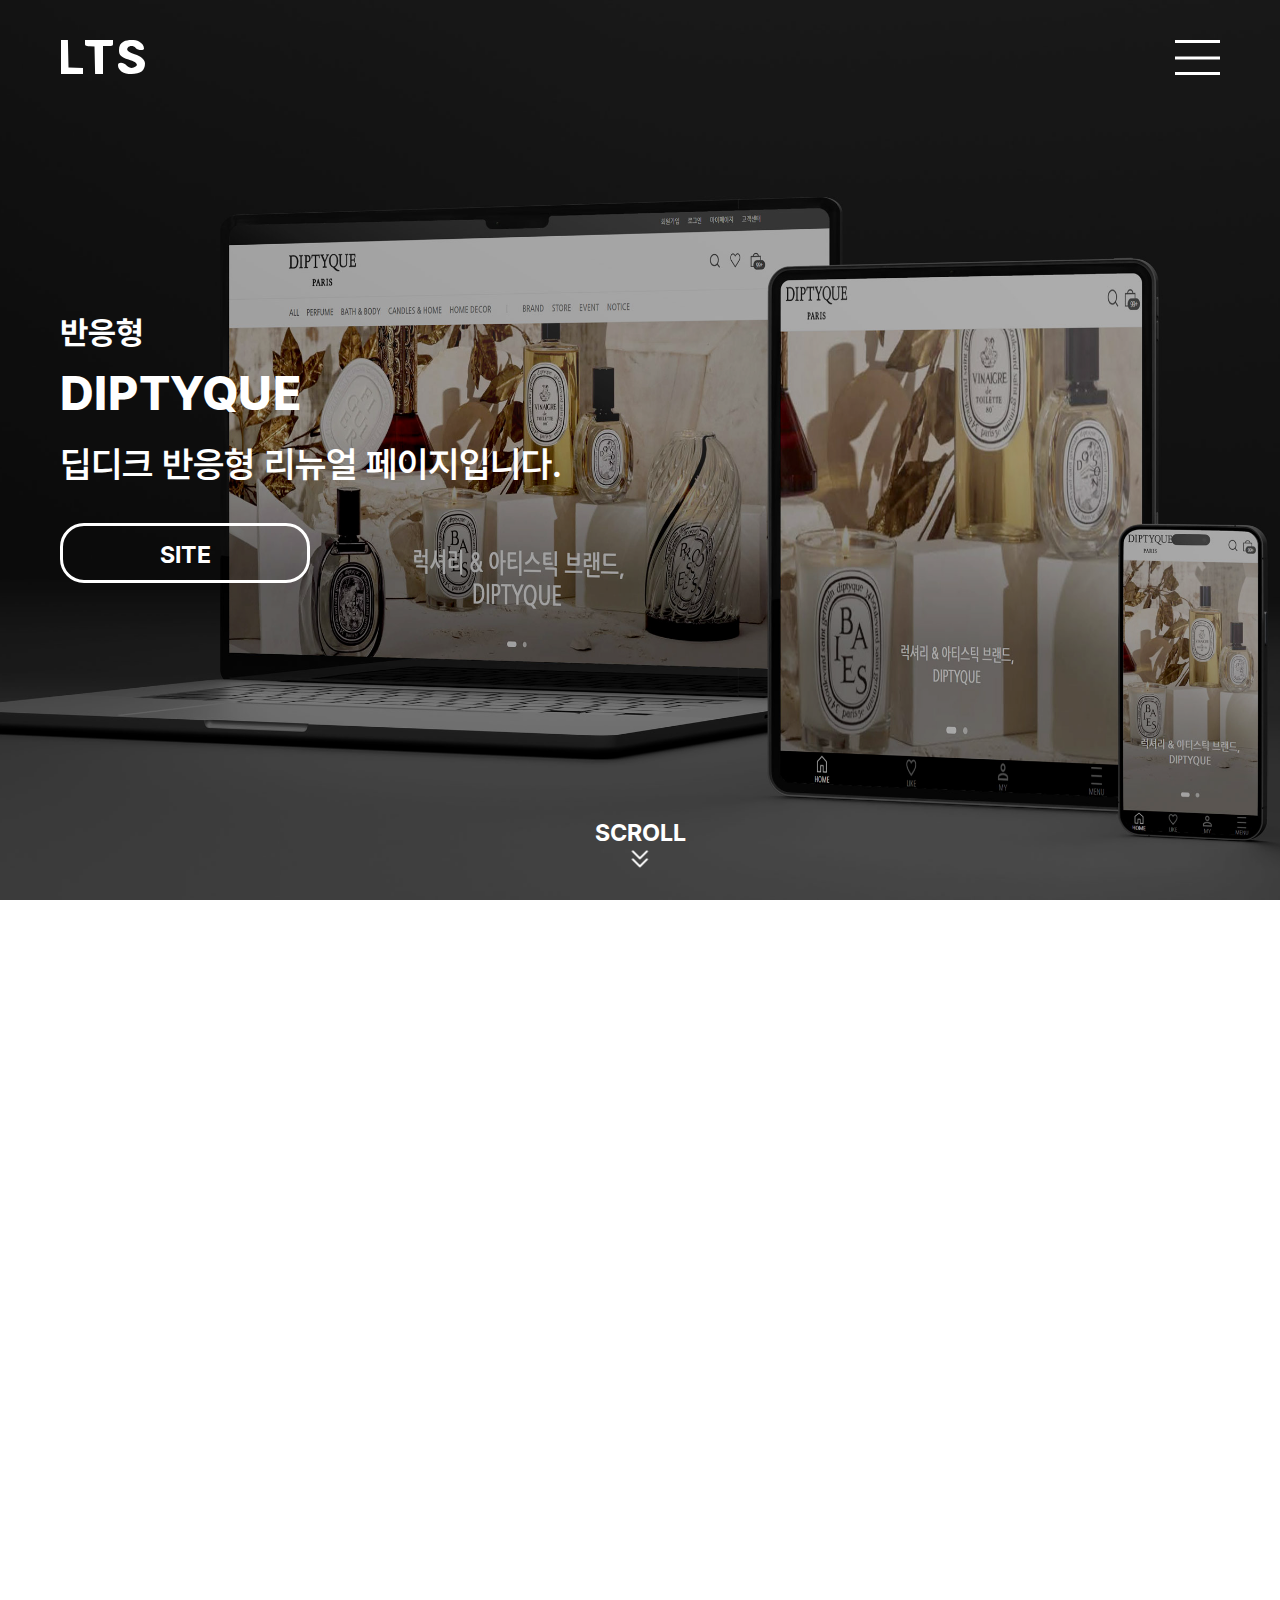
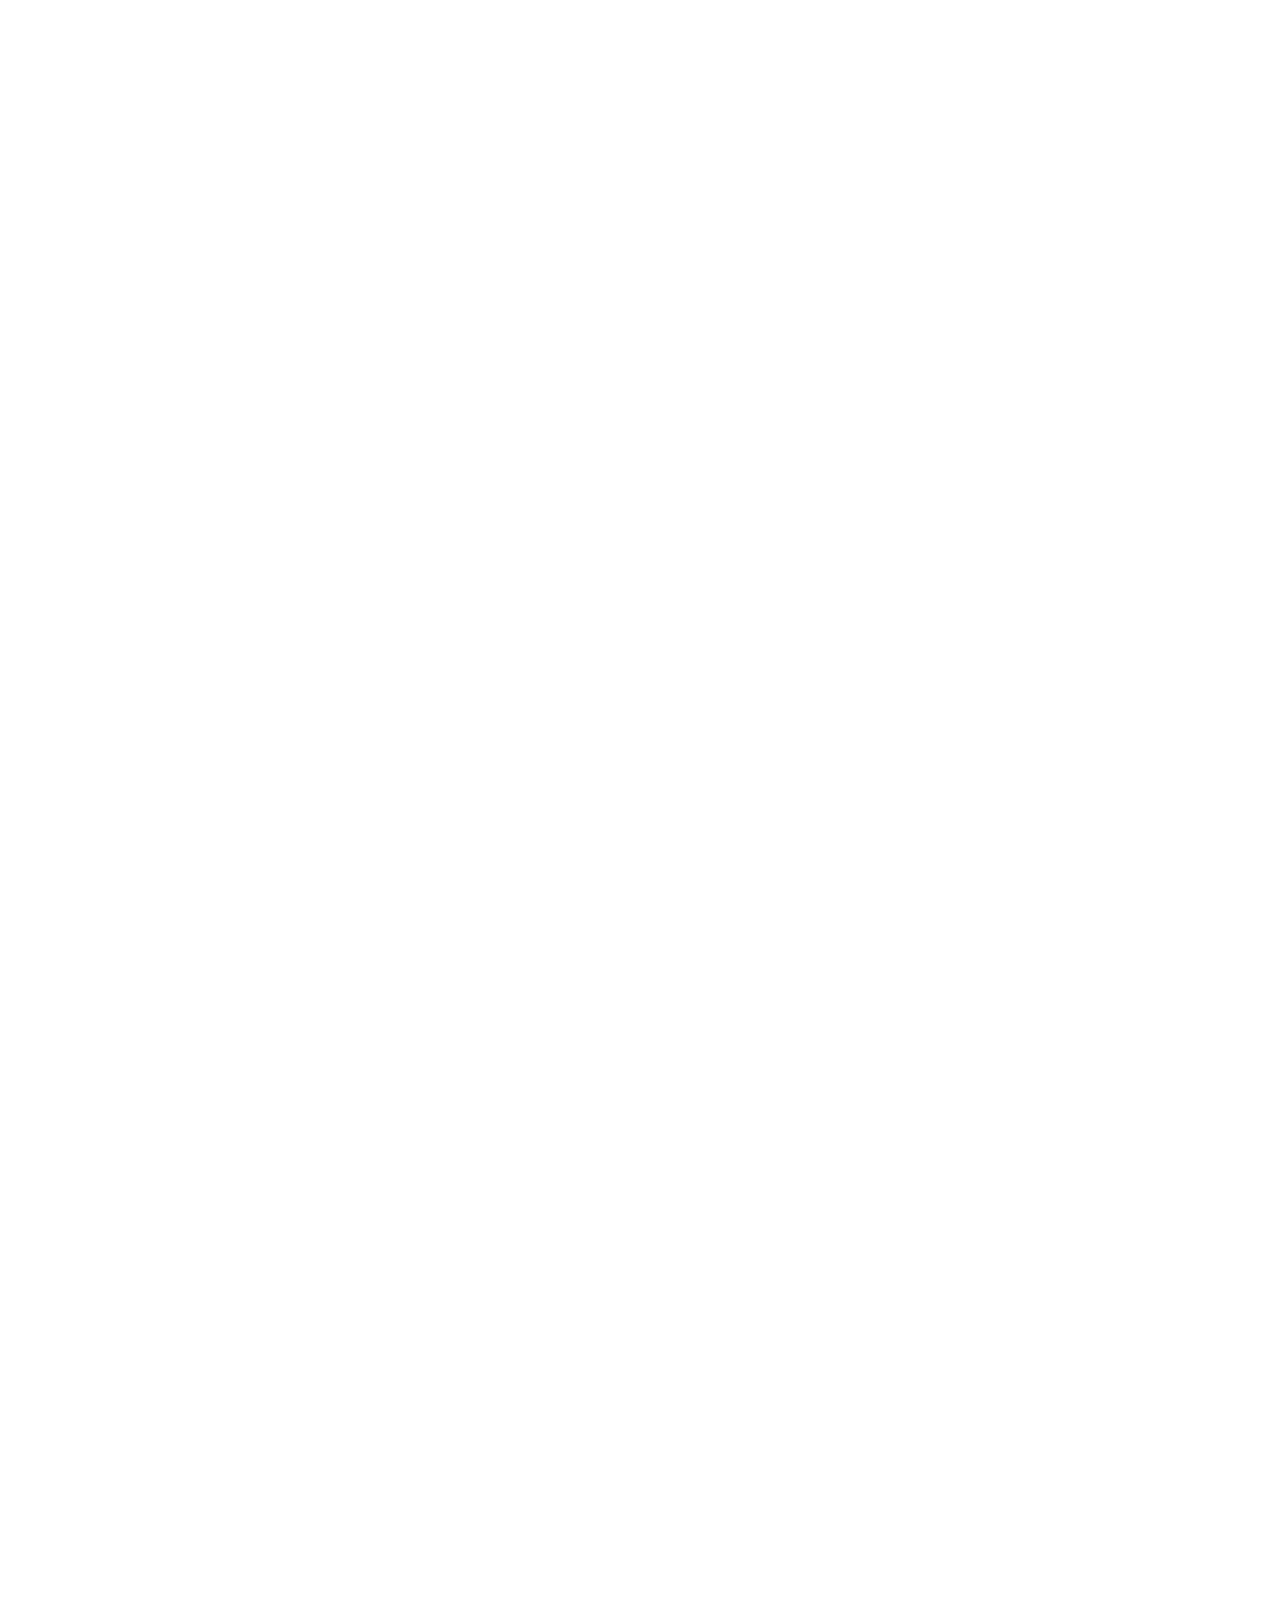
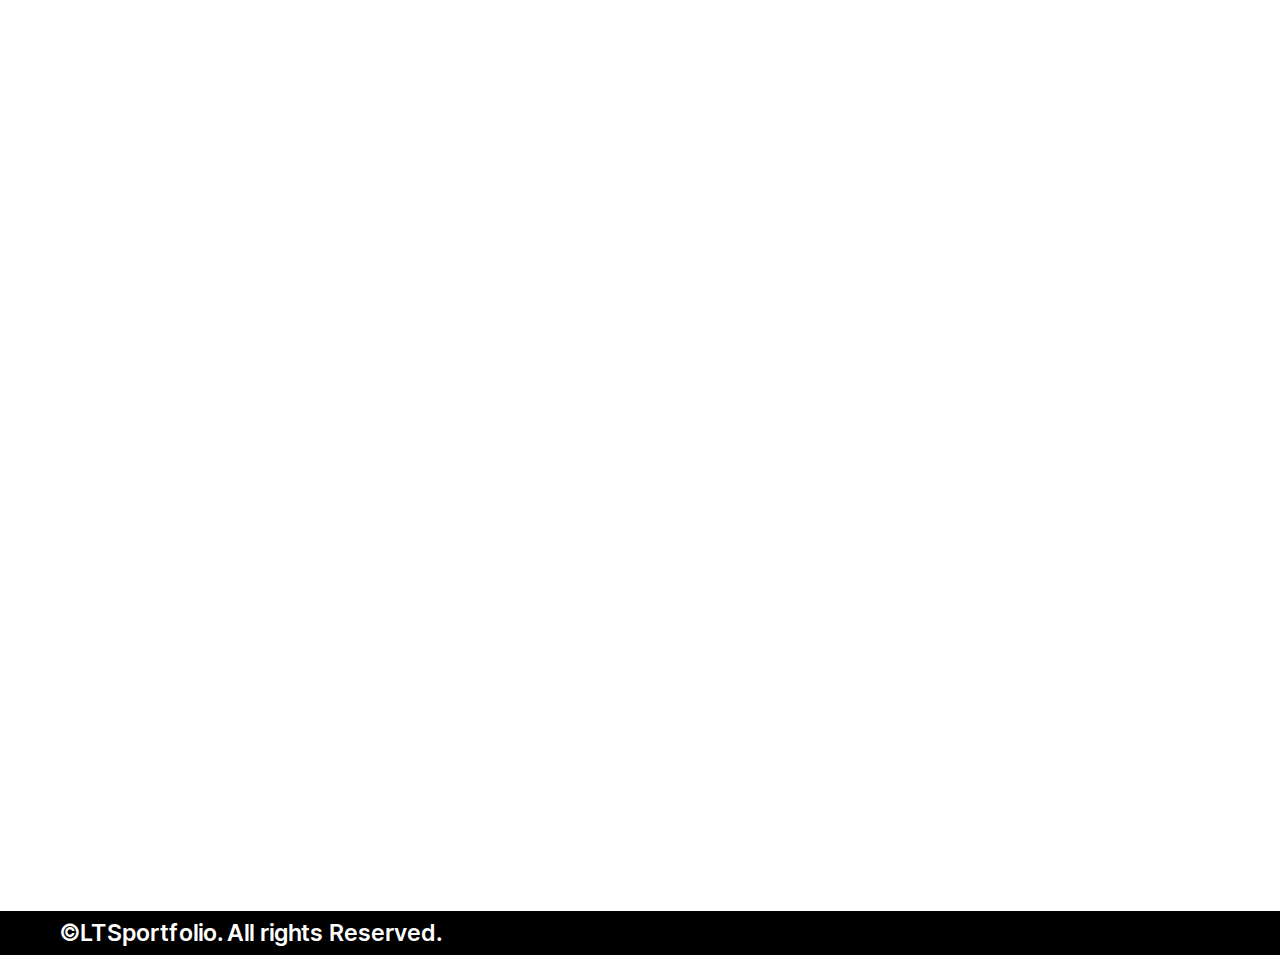
<file: html/work_list_view_02_diptyque.html>
<!DOCTYPE html>
<html lang="ko">
<head>
    <meta charset="UTF-8">
    <meta name="viewport" content="width=device-width, initial-scale=1.0">
    <meta http-equiv="X-UA-Compatible" content="IE=edge">
    <meta name="author" content="이태섭">
    <meta name="description" content="웹 퍼블리셔 이태섭의 포트폴리오 LTSportfolio">
    
    <title>LTSportfolio</title>
    <link rel="shortcut icon" href="../assets/images/favicon/favicon.png" sizes="32x32" type="image/png">

    <link rel="stylesheet" href="../assets/css/style.css">

    <script src="../assets/js/script.js"></script>
</head>
<body>
    <div class="wrapper">
        <header class="header-wrapper fix-header">
            <h1 class="logo">
                <a href="../index.html" class="logo-link">
                    <svg xmlns="http://www.w3.org/2000/svg" version="1.0" viewBox="0 0 85 35" preserveAspectRatio="xMidYMid meet">
                        <g transform="translate(0.000000,35.000000) scale(0.100000,-0.100000)">
                            <path d="M10 180 l0 -170 110 0 110 0 0 30 0 29 -72 3 -73 3 -3 138 -3 137 -34 0 -35 0 0 -170z"/>
                            <path d="M250 321 c0 -28 2 -30 48 -33 l47 -3 3 -138 3 -137 39 0 40 0 0 140 0 140 50 0 c49 0 50 1 50 30 l0 30 -140 0 -140 0 0 -29z"/>
                            <path d="M638 334 c-34 -18 -48 -43 -48 -86 0 -50 19 -68 95 -93 78 -25 101 -48 71 -71 -29 -21 -64 -17 -90 11 -31 34 -86 35 -86 3 1 -53 54 -88 135 -88 90 0 135 35 135 105 0 39 -39 74 -104 93 -66 20 -88 41 -67 66 18 22 58 20 78 -4 22 -25 83 -28 83 -4 0 26 -19 53 -50 69 -37 19 -117 19 -152 -1z"/>
                        </g>
                    </svg>
                </a>
            </h1>
            <!-- // logo -->
            <button class="btn-toggle open">
                <span class="line"></span>
                <span class="line"></span>
                <span class="line"></span>
            </button>
            <!-- // btn-toggle -->
            <div class="allmenu-wrap">
                <div class="fix-header">
                    <h1 class="logo">
                        <a href="../index.html" class="logo-link">
                            <svg xmlns="http://www.w3.org/2000/svg" version="1.0" viewBox="0 0 85 35" preserveAspectRatio="xMidYMid meet">
                                <g transform="translate(0.000000,35.000000) scale(0.100000,-0.100000)">
                                    <path d="M10 180 l0 -170 110 0 110 0 0 30 0 29 -72 3 -73 3 -3 138 -3 137 -34 0 -35 0 0 -170z"/>
                                    <path d="M250 321 c0 -28 2 -30 48 -33 l47 -3 3 -138 3 -137 39 0 40 0 0 140 0 140 50 0 c49 0 50 1 50 30 l0 30 -140 0 -140 0 0 -29z"/>
                                    <path d="M638 334 c-34 -18 -48 -43 -48 -86 0 -50 19 -68 95 -93 78 -25 101 -48 71 -71 -29 -21 -64 -17 -90 11 -31 34 -86 35 -86 3 1 -53 54 -88 135 -88 90 0 135 35 135 105 0 39 -39 74 -104 93 -66 20 -88 41 -67 66 18 22 58 20 78 -4 22 -25 83 -28 83 -4 0 26 -19 53 -50 69 -37 19 -117 19 -152 -1z"/>
                                </g>
                            </svg>
                        </a>
                    </h1>
                    <!-- // logo -->
                    <button class="btn-toggle close">
                        <span class="line"></span>
                        <span class="line"></span>
                        <span class="line"></span>
                    </button>
                    <!-- // btn-toggle -->
                </div>
                <!-- // fix-header -->
                <div class="menu-area">
                    <div class="gnb-box">
                        <nav class="gnb">
                            <ul>
                                <li>
                                    <a href="../index.html">
                                        <span class="hover-line"></span>
                                        <span class="name">HOME</span>
                                    </a>
                                </li>
                                <li>
                                    <a href="../html/about.html">
                                        <span class="hover-line"></span>
                                        <span class="name">ABOUT</span>
                                    </a>
                                </li>
                                <li>
                                    <a href="../html/work_list.html">
                                        <span class="hover-line"></span>
                                        <span class="name">WORK</span>
                                    </a>
                                </li>
                                <li>
                                    <a href="../html/contect.html">
                                        <span class="hover-line"></span>
                                        <span class="name">CONTACT</span>
                                    </a>
                                </li>
                            </ul>
                        </nav>
                    </div>
                    <div class="info-box">
                        <dl class="info">
                            <dt>Mail</dt>
                            <dd><a href="mailto:leetsseop@naver.com">leetsseop@naver.com</a></dd>
                        </dl>
                        <dl class="info">
                            <dt>Tel</dt>
                            <dd><a href="tel:010-2639-1700">010-2639-1700</a></dd>
                        </dl>
                        <dl class="info">
                            <dt>Github</dt>
                            <dd><a href="https://github.com/tseop" target="_blank">github.com/tseop</a></dd>
                        </dl>
                    </div>
                </div>
                <!-- // menu-area -->
            </div>
            <!-- // allmenu-wrap -->
        </header>
        <!-- // header-wrapper -->
        <main class="container-wrapper">
            <section class="work-section">
                <div class="sub-visual">
                    <div class="img-area"><img src="../assets/images/diptyque_mockup_img_02.jpg" alt="딥디크 목업이미지"></div>
                    <div class="proj-info-area">
                        <div class="slide-cate">반응형</div>
                        <h2 class="slide-title">DIPTYQUE</h2>
                        <div class="slide-desc">딥디크 반응형 리뉴얼 페이지입니다.</div>
                        <a href="https://tseop.github.io/Diptyque/html/main/main.html" target="_blank"  class="btn"><span class="text">SITE</span></a>
                    </div>
                    <div class="scroll-induce-wrap">
                        <span class="text">SCROLL</span>
                        <span class="ico-scroll-induce"></span>
                    </div>
                </div>
                <div class="wrap">
                    <div class="work-view">
                        <div class="work-info animate">
                            <div class="info-area">
                                <div class="title">DIPTYQUE</div>
                                <div class="info-list">
                                    <dl>
                                        <dt>TYPE</dt>
                                        <dd>반응형</dd>
                                    </dl>
                                    <dl>
                                        <dt>기술 스택</dt>
                                        <dd>HTML, CSS, jQuery, Javascript</dd>
                                    </dl>
                                    <dl>
                                        <dt>기여도</dt>
                                        <dd>100%</dd>
                                    </dl>
                                </div>
                                <div class="desc">국내 전용 홈페이지가 없던 딥디크를 반응형 구조로 제작하였습니다.
                                    <br>기존 딥디크 브랜드의 이미지를 강조하기 위해 심플하고 고급스러운 느낌의 디자인으로 제작하였습니다.
                                    <br>e-commerce 페이지 형태로 구성하였으며 다른 e-commerce 브랜드를 부분 참고하여 제작하였습니다.
                                    <br>메인페이지, 상품 목록ㆍ상세페이지 총 3페이지로 구성하여 제작하였습니다.</div>
                                <a href="https://tseop.github.io/Diptyque/html/main/main.html" target="_blank"  class="btn"><span class="text">SITE</span></a>
                            </div>
                        </div>
                        <!-- // work-info -->
                        <div class="work-info animate">
                            <div class="info-area">
                                <div class="title">MAIN</div>
                                <div class="desc">배너, 딥디크 유튜브, 탭메뉴, 신상품, 베스트상품, 브랜드 바로가기 영역으로 구성하였습니다.</div>
                            </div>
                            <div class="img-area">
                                <img src="../assets/images/diptyque_mockup_img_04.jpg" alt="딥디크 메인페이지 목업이미지">
                            </div>
                        </div>
                        <!-- // work-info -->
                        <div class="work-info animate">
                            <div class="info-area">
                                <div class="title">SUB</div>
                                <div class="desc">상품 목록ㆍ상세페이지로 구성하였습니다.</div>
                            </div>
                            <div class="img-area">
                                <img src="../assets/images/diptyque_mockup_img_05.jpg" alt="딥디크 서브페이지 목업이미지">
                            </div>
                        </div>
                        <!-- // work-info -->
                        <div class="work-info animate">
                            <div class="info-area">
                                <div class="title">MOBILE</div>
                                <div class="desc">뷰포트와 CSS 미디어쿼리로 태블릿, 모바일 스마트폰등 모든 디스플레이의 종류에 따라서 화면크기가 자동으로 변하게 제작하였습니다.<br>모바일로 화면크기가 변할 때 하단에 고정 메뉴를 구성하였습니다.</div>
                            </div>
                            <div class="img-area">
                                <img src="../assets/images/diptyque_mockup_img_06.jpg" alt="딥디크 모바일페이지 목업이미지">
                            </div>
                        </div>
                        <!-- // work-info -->
                        <div class="btn-area animate">
                            <a href="./work_list.html" class="btn"><span class="text">LIST</span></a>
                        </div>
                    </div>
                    <!-- // work-view -->
                </div>
            </section>
        </main>
        <!-- // container-wrapper -->
        <footer class="footer-wrapper">
            <p class="copy">©LTSportfolio. All rights Reserved.</p>
        </footer>
        <!-- // footer-wrapper -->
    </div>
</body>
</html>
</file>
<file: assets/css/style.css>
@import url("reset.css");
@import url("font.css");
@import url("animation.css");

/* 대체텍스트 */
.hidden {
    position: absolute;
    display: block;
    overflow: hidden;
    height: 1px;
    width: 1px;
    clip: rect(1px, 1px, 1px, 1px);
}

.wrapper { position: relative; overflow: hidden; height: 100%; background: #fff;}
/* 기본해상도 */
.container-wrapper .wrap { padding: 100px 60px 150px;}

@media (max-width : 1024px) {
    .container-wrapper .wrap { padding: 80px 40px 130px;}
}
@media (max-width : 768px) {
    .container-wrapper .wrap { padding: 60px 20px 110px;}
}

/*  헤더 공통 영역 */
.fix-header { position: absolute; top: 0; left: 0; z-index: 10; width: 100%; padding: 40px 60px; transition: all 0.3s ease;}
.fix-header.fixed { position: fixed; background: #fff; padding: 30px 60px;}
.fix-header::after { content: ''; display: block; clear: both;}
.fix-header .logo { float: left;}
.fix-header .logo .logo-link { display: block;}
.fix-header .logo .logo-link svg { display: block; width: 85px; height: 35px;}
.fix-header .logo .logo-link svg g { fill: #fff;}
.header-wrapper.fixed > .logo .logo-link svg g { fill: #000;}
.fix-header .btn-toggle { float: right; position: relative; display: block; width: 45px; height: 35px;} 
.fix-header .btn-toggle .line { position: absolute; left: 0; width: 100%; height: 3px; background: #000;}
.fix-header .btn-toggle .line { background: #fff;}
.header-wrapper.fixed > .btn-toggle .line { background: #000;}
.fix-header .btn-toggle .line:nth-child(1) { top: 0;}
.fix-header .btn-toggle .line:nth-child(2) { top: 50%; transform: translateY(-50%);}
.fix-header .btn-toggle .line:nth-child(3) { bottom: 0;}

@media (max-width : 1024px) {
    .fix-header, .fix-header.fixed { padding: 30px 40px;}
    .fix-header .logo .logo-link svg {  width: 75px; height: 30px;}
    .fix-header .btn-toggle { width: 40px; height: 30px;} 
}
@media (max-width : 768px) {
    .fix-header, .fix-header.fixed { padding: 20px;}
    .fix-header .logo .logo-link svg { width: 70px; height: 25px;}
    .fix-header .btn-toggle { width: 35px; height: 25px;} 
}

/* ALL 메뉴 영역 */
.header-wrapper .allmenu-wrap { position: fixed; top: 0; left: 0; z-index: 100; width: 100%; height: 100%; background: #0b0bca; opacity: 0; transform: translateX(100%); transition-property: opacity, transform; transition-duration: 0.5s; transition-timing-function: ease;}
.header-wrapper .allmenu-wrap.open { opacity: 1; transform: translateX(0);}
.allmenu-wrap .fix-header .logo .logo-link svg g { fill: #fff;}
.allmenu-wrap .fix-header .btn-toggle .line { top: 50%; left: 50%; transform: translate(-50%, -50%) rotate(-45deg); background: #fff;}
.allmenu-wrap .fix-header .btn-toggle .line:nth-child(2) { display: none;}
.allmenu-wrap .fix-header .btn-toggle .line:nth-child(3) { transform: translate(-50%, -50%) rotate(45deg);}
.allmenu-wrap .menu-area { position: absolute; top: 50%; transform: translateY(-50%); display: flex; width: 100%; padding: 0 60px; align-items: flex-end; transition: all 0.2s;}
.allmenu-wrap .menu-area .gnb-box .gnb ul li ~ li { margin-top: 50px;}
.allmenu-wrap .menu-area .gnb-box .gnb ul li a { position: relative; display: block;}
.allmenu-wrap .menu-area .gnb-box .gnb ul li.current-page a { pointer-events: none; opacity: .7;}
.allmenu-wrap .menu-area .gnb-box .gnb ul li a .hover-line { display: inline-block; width: 0; height: 8px; background: #fff;  transition: width, 0.3s ease-in-out;}
.allmenu-wrap .menu-area .gnb-box .gnb ul li a .name { display: inline-block; font-size: 64px; font-weight: 800; color: #fff;}
.allmenu-wrap .menu-area .gnb-box .gnb ul li a:hover .hover-line { width: 40px;}
.allmenu-wrap .menu-area .info-box { margin-left: auto;}
.allmenu-wrap .menu-area .info-box dl + dl { margin-top: 30px;}
.allmenu-wrap .menu-area .info-box dl dt { margin-bottom: 20px; font-size: 24px; font-weight: 500; color: #fff;}
.allmenu-wrap .menu-area .info-box dl dd { font-size: 36px; font-weight: 700; color: #fff;}
.allmenu-wrap .menu-area .info-box dl dd a { display: block; transition: all 0.4s;}
.allmenu-wrap .menu-area .info-box dl dd a:hover { transform: scale(1.1);}

@media (max-width : 1024px) {
    .allmenu-wrap .menu-area { padding: 0 40px;}
    .allmenu-wrap .menu-area .gnb-box .gnb ul li ~ li { margin-top: 40px;}
    .allmenu-wrap .menu-area .gnb-box .gnb ul li a .hover-line { height: 6px;}
    .allmenu-wrap .menu-area .gnb-box .gnb ul li a .name { font-size: 56px; font-weight: 800; }
    .allmenu-wrap .menu-area .gnb-box .gnb ul li a:hover .hover-line { width: 30px;}
    .allmenu-wrap .menu-area .info-box dl + dl { margin-top: 20px;}
    .allmenu-wrap .menu-area .info-box dl dt { margin-bottom: 15px; font-size: 20px;}
    .allmenu-wrap .menu-area .info-box dl dd { font-size: 28px;}
    
}
@media (max-width : 768px) {
    .allmenu-wrap .menu-area { padding: 0 20px;}
    .allmenu-wrap .menu-area .gnb-box .gnb ul li ~ li { margin-top: 30px;}
    .allmenu-wrap .menu-area .gnb-box .gnb ul li a .hover-line { height: 4px;}
    .allmenu-wrap .menu-area .gnb-box .gnb ul li a .name { font-size: 48px; font-weight: 800; }
    .allmenu-wrap .menu-area .gnb-box .gnb ul li a:hover .hover-line { width: 20px;}
    .allmenu-wrap .menu-area .info-box dl + dl { margin-top: 15px;}
    .allmenu-wrap .menu-area .info-box dl dt { margin-bottom: 10px; font-size: 16px;}
    .allmenu-wrap .menu-area .info-box dl dd { font-size: 24px;} 
    
}
@media (max-width : 560px) {
    .allmenu-wrap .menu-area { flex-direction: column; align-items: center;}
    .allmenu-wrap .menu-area .info-box, .allmenu-wrap .menu-area .gnb-box { width: 100%;}
    .allmenu-wrap .menu-area .info-box { padding-top: 20px; margin-top: 20px; margin-left: 0;  border-top: 2px solid #fff;}
}

/* footer */
.wrapper.main .footer-wrapper { display: none;}
.footer-wrapper { background: #000; padding: 10px 60px;}
.footer-wrapper .copy { font-size: 24px; font-weight: 600; color: #fff;}

@media (max-width : 1024px) {
    .footer-wrapper { padding: 10px 40px;}
    .footer-wrapper .copy { font-size: 18px;}
}

@media (max-width : 768px) {
    .footer-wrapper { padding: 10px 20px;}
    .footer-wrapper .copy { font-size: 14px;}
}

/* home + 메인 비주얼 영역 */
.container-wrapper .home-section { width: 100vw; height: 100vh;}
.main-visual { width: 100%; height: 100%;}
.main-visual .proj-item .img-area, .sub-visual .img-area { position: relative; width: 100%; height: 100%; overflow: hidden;}
.main-visual .proj-item .img-area::before, .sub-visual .img-area::before { content: ''; position: absolute; top: 0; left: 0; right: 0; bottom: 0; background: rgba(0, 0, 0, 0.3);}
.main-visual .proj-item .img-area::before { z-index: 9;}
.main-visual .proj-item .img-area img, .sub-visual .img-area img { width: 100%; height: 100%; object-fit: cover;}
.main-visual .proj-item .img-area img { transform: scale(1.3); transition: all 1s ease;}
.main-visual .swiper-wrapper .swiper-slide-active .img-area img{ transform: scale(1);}
.main-visual .swiper-button-prev, .main-visual .swiper-button-next { display: block; left: inherit; right: 0; width: 70px; height: 70px;  margin-top: -35px; background-color: rgba(0, 0, 0, 0.5); background-image: url(../images/img_arrow_left.png); background-size: 12px auto;} 
.main-visual .swiper-button-prev:hover, .main-visual .swiper-button-next:hover { background-color: #000;}
.main-visual .swiper-button-next { background-image: url(../images/img_arrow_right.png); margin-top: 35px;}
.main-visual .swiper-button-next::before { content: ''; position: absolute; display: block; top: 0; left: 50%; transform: translateX(-50%); width: 35px; height: 2px; background-color: rgba(255, 255, 255, 0.5);}
.main-visual .swiper-button-next:hover::before { display: none;}
.main-visual .swiper-button-prev:hover + .swiper-button-next::before { display: none;}
.main-visual .swiper-pagination { bottom: 50px; left: 50%; padding: 0 20px; width: auto; border-radius: 30px; background: #fff; transform: translate(-50%, 0); opacity: 1; transition: none;}
.main-visual .swiper-pagination span { position: relative; width: auto; height: auto; padding: 0 15px; font-size: 24px;  font-weight: 800; line-height: 60px; color: #888; opacity: 1; background: none;}
.main-visual .swiper-pagination .swiper-pagination-bullet { margin: 0;}
.main-visual .swiper-pagination .swiper-pagination-bullet-active { color: #000;}
.main-visual .swiper-pagination span:nth-child(1)::before { content: "HOLLYS";}
.main-visual .swiper-pagination span:nth-child(2)::before { content: "DIPTYQUE";}
.main-visual .swiper-pagination span + span:after { content: ""; display: block; position: absolute; top: 18px; left: 0; width: 1px; height: 24px; background: #888;}
.proj-info-area { position: absolute; top: 50%; left: 60px; transform: translateY(-50%); color: #fff;}
.main-visual .proj-info-area { z-index: 10;}
.proj-info-area .slide-cate { margin-bottom: 20px; font-size: 32px; font-weight: 700;}
.proj-info-area .slide-title { font-size: 48px; font-weight: 800;}
.proj-info-area .slide-desc { margin-top: 30px; font-size: 36px; font-weight: 600;}
.btn { display: inline-block; width: 250px; height: 60px; padding: 17px 0 19px; margin-top: 40px; border: 3px solid #fff; border-radius: 24px; text-align: center;}
.btn:hover { background: #fff; }
.btn .text { font-size: 24px; font-weight: 700;}
.btn:hover .text { color: #000;}

@media (max-width : 1024px) {
    .main-visual .swiper-button-prev, .main-visual .swiper-button-next { width: 60px; height: 60px; margin-top: -30px;} 
    .main-visual .swiper-button-next { margin-top: 30px;}
    .main-visual .swiper-button-next::before { width: 30px;}
    .main-visual .swiper-pagination span { padding: 0 10px; font-size: 20px; line-height: 50px;}
    .main-visual .swiper-pagination span + span:after { top: 17px; height: 16px;}
    .proj-info-area { left: 40px;}
    .proj-info-area .slide-cate { margin-bottom: 15px; font-size: 28px;}
    .proj-info-area .slide-title { font-size: 44px;}
    .proj-info-area .slide-desc { margin-top: 25px; font-size: 32px;}
    .btn { width: 220px; height: 50px; padding: 14px 0 16px; margin-top: 30px;}
    .btn .text { font-size: 20px;}
}
@media (max-width : 768px) {
    .main-visual .swiper-button-prev, .main-visual .swiper-button-next { width: 50px; height: 50px; margin-top: -25px; margin-left: -25px;} 
    .main-visual .swiper-button-next { margin-top: 25px;}
    .main-visual .swiper-button-next::before { width: 25px; height: 1px;}
    .proj-info-area { left: 20px;}
    .proj-info-area .slide-cate { margin-bottom: 15px; font-size: 24px;}
    .proj-info-area .slide-title { font-size: 38px;}
    .proj-info-area .slide-desc { margin-top: 20px; font-size: 26px;}
    .btn { width: 200px; height: 40px; padding: 10px 0 14px; margin-top: 25px;}
    .btn .text { font-size: 16px;}
}
@media (max-width : 540px) {
    .container-wrapper .home-section { height: calc(var(--vh, 1vh) * 100);}
    .main-visual .swiper-pagination { border-radius: 10px;}
    .main-visual .swiper-pagination span { display: block; padding: 0; font-size: 16px; line-height: 30px;}
    .main-visual .swiper-pagination span + span:after { display: none;}
    .proj-info-area .slide-cate { margin-bottom: 10px; font-size: 18px;}
    .proj-info-area .slide-title { font-size: 32px;}
    .proj-info-area .slide-desc { margin-top: 15px; font-size: 16px;}
    .btn { width: 150px; height: 40px; padding: 10px 0 14px; margin-top: 20px;}
    .btn .text { font-size: 16px;}
}
/* 서브비주얼 */
.sub-visual { position: relative; width: 100%; height: calc(var(--vh, 1vh) * 100); background: #0b0bca;}
.sub-visual .slogan { position: absolute; top: 50%; left: 60px; transform: translate(0, -50%); font-size: 120px; line-height: 160px; font-weight: 800; letter-spacing: -2px; color: #fff; animation: sloganInAni 1.5s ease;}
.sub-visual img { width: 100%; height: 100%; object-fit: cover;}
.sub-visual .scroll-induce-wrap { position: absolute; left: 50%; bottom: 30px; transform: translateX(-50%); text-align: center;}
.sub-visual .scroll-induce-wrap .text { display: block; font-size: 24px; font-weight: 700; color: #fff;}
.sub-visual .scroll-induce-wrap .ico-scroll-induce { display: inline-block; width: 17px; height: 18px; margin-top: 5px; background-image: url(../images/ico_scroll_induce.png); animation: bounceAni 2s infinite; transition: all 0.2s;}

@media (max-width : 1200px) {
    .sub-visual .slogan { font-size: 90px; line-height: 130px;}
}
@media (max-width : 1024px) {
    .sub-visual .slogan { left: 40px; font-size: 75px; line-height: 115px;}
    @keyframes sloganInAni {
        0% {
            left: -100%;
        }
        100% {
            left: 40px;
        }
    }
}
@media (max-width : 768px) {
    .sub-visual .slogan { left: 20px; font-size: 60px; line-height: 100px;}
    @keyframes sloganInAni {
        0% {
            left: -100%;
        }
        100% {
            left: 20px;
        }
    }
    .sub-visual .scroll-induce-wrap .text { font-size: 20px;}
}
@media (max-width : 570px) {
    .sub-visual .slogan { font-size: 36px; line-height: 70px;}
}


/* page-title */
.page-title-wrap { margin-bottom: 70px;}
.page-title-wrap .page-title { font-size: 100px; font-weight: 800;}
.page-title-wrap .page-text { margin-top: 25px; font-size: 32px; font-weight: 600;}
@media (max-width : 1024px) {
    .page-title-wrap { margin-bottom: 60px;}
    .page-title-wrap .page-title { font-size: 80px;}
    .page-title-wrap .page-text { margin-top: 20px; font-size: 28px;}
}
@media (max-width : 768px) {
    .page-title-wrap { margin-bottom: 50px;}
    .page-title-wrap .page-title { font-size: 60px;}
    .page-title-wrap .page-text { font-size: 22px;}
}
@media (max-width : 540px) {
    .page-title-wrap { margin-bottom: 40px;}
    .page-title-wrap .page-title { font-size: 40px;}
    .page-title-wrap .page-text { margin-top: 15px; font-size: 16px;}
}

/* tab */
.tab-wrap .tab-list-wrap { margin-bottom: 50px;}
.tab-wrap .tab-list-wrap .tab-list { display: flex;}
.tab-wrap .tab-list-wrap .tab-list .tab-item + .tab-item { margin-left: 25px;}
.tab-wrap .tab-list-wrap .tab-list .tab-item.active { border: 1px solid #000; border-radius: 30px;}
.tab-wrap .tab-list-wrap .tab-list .tab-item .tab-link { display: block; padding: 20px 30px;}
.tab-wrap .tab-list-wrap .tab-list .tab-item .tab-link .tab-text { display: inline-block; font-size: 24px; font-weight: 500; color: #666;}
.tab-wrap .tab-list-wrap .tab-list .tab-item.active .tab-link .tab-text { color: #000;}

.tab-wrap .tab-content { display: none;}
.tab-wrap .tab-content.active { display: block;}

@media (max-width : 1024px) {
    .tab-wrap .tab-list-wrap { margin-bottom: 40px;}
    .tab-wrap .tab-list-wrap .tab-list .tab-item + .tab-item { margin-left: 20px;}
    .tab-wrap .tab-list-wrap .tab-list .tab-item .tab-link { padding: 15px 25px;}
    .tab-wrap .tab-list-wrap .tab-list .tab-item .tab-link .tab-text { font-size: 18px;}
}
@media (max-width : 768px) {
    .tab-wrap .tab-list-wrap { margin-bottom: 30px;}
    .tab-wrap .tab-list-wrap .tab-list .tab-item + .tab-item { margin-left: 15px;}
    .tab-wrap .tab-list-wrap .tab-list .tab-item .tab-link { padding: 10px 20px;}
    .tab-wrap .tab-list-wrap .tab-list .tab-item .tab-link .tab-text { font-size: 16px;}
}

/* work` */
.work-list { display: flex; flex-wrap: wrap;}
.work-list .work-item { width: calc((100% - 20px) / 2); height: auto;}
.work-list .work-item:nth-child(2n) { margin-left: 20px;}
.work-list .work-item:nth-child(n+3) { margin-top: 20px;}
.work-list .work-item .work-link { display: block;}
.work-list .work-item .work-link .img { width: 100%; height: 100%; overflow: hidden;}
.work-list .work-item .work-link .img img { width: 100%; height: 100%; object-fit: cover; transition: all 0.6s;}
.work-list .work-item .work-link:hover .img img { transform: scale(1.1);} 
.work-list .work-item .work-link .info { padding-top: 20px; }
.work-list .work-item .work-link .info .cate { display: inline-block; font-size: 24px; font-weight: 500;}
.work-list .work-item .work-link .info .name { display: block; margin-top: 10px; font-size: 36px; font-weight: 700;}
/* no-data */
.no-data { padding: 100px 0;}
.no-data-desc { font-size: 36px;}

@media (max-width : 1024px) {
    .work-list .work-item .work-link .info { padding-top: 15px; }
    .work-list .work-item .work-link .info .cate { font-size: 20px;}
    .work-list .work-item .work-link .info .name { margin-top: 7px; font-size: 32px;}
    .no-data { padding: 80px 0;}
    .no-data-desc { font-size: 28px;}
}
@media (max-width : 768px) {
    .work-list .work-item { width: 100%;}
    .work-list .work-item + .work-item { margin-top: 20px;}
    .work-list .work-item:nth-child(2n) { margin-left: 0;}
    .work-list .work-item .work-link .info { padding-top: 10px; }
    .work-list .work-item .work-link .info .cate { font-size: 16px;}
    .work-list .work-item .work-link .info .name { margin-top: 4px; font-size: 24px;}
    .no-data { padding: 60px 0;}
    .no-data-desc { font-size: 24px;}
}

/* 상세 */
.work-view .work-info + .work-info { margin-top: 80px;}
.work-view .work-info .info-area .title { font-size: 64px; font-weight: 800;}
.work-view .work-info .info-area .info-list { margin-top: 25px;}
.work-view .work-info .info-area .info-list dl { font-size: 0;}
.work-view .work-info .info-area .info-list dl + dl { margin-top: 15px;}
.work-view .work-info .info-area .info-list dl dt { display: inline-block; font-size: 24px; font-weight: 600; vertical-align: top;}
.work-view .work-info .info-area .info-list dl dd { display: inline-block; font-size: 20px; margin-top: 2px; margin-left: 15px; vertical-align: top;}
.work-view .work-info .info-area .btn, .work-view .btn-area .btn { border-color: #000;}
.work-view .work-info .info-area .btn:hover, .work-view .btn-area .btn:hover { background: #000;}
.work-view .work-info .info-area .btn:hover .text, .work-view .btn-area .btn:hover .text { color: #fff;}
.work-view .work-info .info-area .desc { margin-top: 20px; font-size: 28px; line-height: 42px;}
.work-view .work-info .video-area, .work-view .work-info .img-area { margin-top: 40px; height: 500px;}
.work-view .work-info .img-area img { width: 100%; height: 100%; object-fit: cover;}
.work-view .btn-area { padding-top: 100px; text-align: center;}
.work-view .btn-area .btn { margin-top: 0;}

@media (max-width : 1024px) {
    .work-view .work-info + .work-info { margin-top: 40px;}
    .work-view .work-info .info-area .title { font-size: 36px;}
    .work-view .work-info .info-area .info-list { margin-top: 15px;}
    .work-view .work-info .info-area .info-list dl + dl { margin-top: 10px;}
    .work-view .work-info .info-area .info-list dl dt { font-size: 18px;}
    .work-view .work-info .info-area .info-list dl dd { font-size: 14px; margin-left: 10px;}
    .work-view .work-info .info-area .desc { margin-top: 15px; font-size: 20px; line-height: 30px;}
    .work-view .work-info .video-area, .work-view .work-info .img-area { margin-top: 30px; height: auto;}
}

@media (max-width : 768px) {
    .work-view .work-info .info-area .title { font-size: 28px;}
    .work-view .work-info .info-area .desc { font-size: 16px; line-height: 24px;}
}

/* about */
.about-wrap .info-area { display: flex; flex-direction: row;}
.about-wrap .info-area .img, .about-wrap .info-area .info {width: 50%;}
.about-wrap .info-area .img { overflow: hidden; border-radius: 24px;}
.about-wrap .info-area .img img { width: 100%; height: 100%; object-fit: cover;}
.about-wrap .info-area .info { padding: 30px 0 0 30px;}
.about-wrap .info-area .info .info-text { font-size: 24px; line-height: 32px; font-weight: 400;}
.about-wrap .info-area .info .info-text:first-child { font-size: 32px; line-height: 48px;}
.about-wrap .info-area .info .info-text + .info-text { margin-top: 35px;}

.about-wrap .skill-area { margin-top: 100px;}
.about-wrap .skill-area .skill-list{ display: flex;}
.about-wrap .skill-area .skill-list .skill-item { width: calc(100% /3); padding: 15px; text-align: center;}
.about-wrap .skill-area .skill-list .skill-item:nth-child(1) { transition-delay: 0.1s;}
.about-wrap .skill-area .skill-list .skill-item:nth-child(2) { transition-delay: 0.2s;}
.about-wrap .skill-area .skill-list .skill-item:nth-child(3) { transition-delay: 0.3s;}
.about-wrap .skill-area .skill-list .skill-item .title { display: block; font-size: 36px; font-weight: 700;}
.about-wrap .skill-area .skill-list .skill-item .desc { display: block; margin-top: 30px; font-size: 24px; line-height: 32px; }

@media (max-width : 1024px) {
    .about-wrap .info-area { flex-direction: column;}
    .about-wrap .info-area .img, .about-wrap .info-area .info {width: 100%;}
    .about-wrap .info-area .info { padding-left: 0;}
    .about-wrap .info-area .info .info-text { font-size: 18px; line-height: 26px;}
    .about-wrap .info-area .info .info-text:first-child { font-size: 26px; line-height: 32px;}
    .about-wrap .info-area .info .info-text + .info-text { margin-top: 15px;}

    .about-wrap .skill-area { margin-top: 75px;}
    .about-wrap .skill-area .skill-list .skill-item .title { font-size: 28px;}
    .about-wrap .skill-area .skill-list .skill-item .desc { margin-top: 20px; font-size: 18px; line-height: 26px; }
}

@media (max-width : 768px) {
    .about-wrap .skill-area { margin-top: 50px;}
    .about-wrap .skill-area .skill-list{ flex-direction: column;}
    .about-wrap .skill-area .skill-list .skill-item { width: 100%;}
    .about-wrap .skill-area .skill-list .skill-item + .skill-item { margin-top: 20px;}
}


/* contect */
.contect-item-wrap { display: flex; flex-direction: row;}
.contect-item-wrap .contect-item { width: calc((100% - 15px) / 2);}
.contect-item-wrap .contect-item + .contect-item { margin-left: 15px;}
.contect-item-wrap .contect-item .contect-link { display: block; padding: 100px 50px; border: 1px solid #666; background: #fff; border-radius: 24px; transform: translateY(0); transition: ease 0.3s;}
.contect-item-wrap .contect-item .contect-link:hover { background: #0b0bca; border: 0; transform: translateY(-20px); box-shadow: 0 20px 20px 5px rgba(11, 11, 202, 0.3);}
.contect-item-wrap .contect-item .contect-link:hover span { color: #fff;}
.contect-item-wrap .contect-item .contect-link .address-area { margin-bottom: 70px;}
.contect-item-wrap .contect-item .contect-link .address-area span { position: relative; display: inline-block; font-size: 45px; font-weight: 700; letter-spacing: -5px; }
.contect-item-wrap.active .contect-item .contect-link .address-area span { opacity: 1; animation: textUpAni 1.5s ease;}
.contect-item-wrap .contect-item .contect-link .address-area span:nth-child(1) { animation-delay: .1s;}
.contect-item-wrap .contect-item .contect-link .address-area span:nth-child(2) { animation-delay: .2s;}
.contect-item-wrap .contect-item .contect-link .address-area span:nth-child(3) { animation-delay: .3s;}
.contect-item-wrap .contect-item .contect-link .address-area span:nth-child(4) { animation-delay: .4s;}
.contect-item-wrap .contect-item .contect-link .address-area span:nth-child(5) { animation-delay: .5s;}
.contect-item-wrap .contect-item .contect-link .address-area span:nth-child(6) { animation-delay: .6s;}
.contect-item-wrap .contect-item .contect-link .address-area span:nth-child(7) { animation-delay: .7s;}
.contect-item-wrap .contect-item .contect-link .address-area span:nth-child(8) { animation-delay: .8s;}
.contect-item-wrap .contect-item .contect-link .address-area span:nth-child(9) { animation-delay: .9s;}
.contect-item-wrap .contect-item .contect-link .address-area span:nth-child(10) { animation-delay: 1s;}
.contect-item-wrap .contect-item .contect-link .address-area span:nth-child(11) { animation-delay: 1.1s;}
.contect-item-wrap .contect-item .contect-link .address-area span:nth-child(12) { animation-delay: 1.2s;}
.contect-item-wrap .contect-item .contect-link .address-area span:nth-child(13) { animation-delay: 1.3s;}
.contect-item-wrap .contect-item .contect-link .address-area span:nth-child(14) { animation-delay: 1.4s;}
.contect-item-wrap .contect-item .contect-link .address-area span:nth-child(15) { animation-delay: 1.5s;}
.contect-item-wrap .contect-item .contect-link .address-area span:nth-child(16) { animation-delay: 1.6s;}
.contect-item-wrap .contect-item .contect-link .address-area span:nth-child(17) { animation-delay: 1.7s;}
.contect-item-wrap .contect-item .contect-link .address-area span:nth-child(18) { animation-delay: 1.8s;}
.contect-item-wrap .contect-item .contect-link .address-area span:nth-child(19) { animation-delay: 1.9s;}
.contect-item-wrap .contect-item .contect-link .contect-info-area { font-size: 0;}
.contect-item-wrap .contect-item .contect-link .contect-info-area .contect-info { display: inline-block; font-size: 32px; font-weight: 500; vertical-align: top;}
.contect-item-wrap .contect-item .contect-link .contect-info-area .ico-arrow { display: inline-block; margin-top: 1px; margin-left: 15px; width: 32px; height: 32px; vertical-align: top;}
.contect-item-wrap .contect-item .contect-link .contect-info-area .ico-arrow svg { width: 30px; height: 30px;}
.contect-item-wrap .contect-item .contect-link:hover .contect-info-area .ico-arrow svg g path { fill: #fff;}

@media (max-width : 1240px) {
    .contect-item-wrap .contect-item .contect-link { padding: 100px 30px;}
    .contect-item-wrap .contect-item .contect-link .address-area span { font-size: 36px;}
}

@media (max-width : 1024px) {
    .contect-item-wrap { flex-direction: column;}
    .contect-item-wrap .contect-item { width: 100%;}
    .contect-item-wrap .contect-item + .contect-item { margin-left: 0; margin-top: 20px;} 
    .contect-item-wrap .contect-item .contect-link { padding: 80px 30px;}
    .contect-item-wrap .contect-item .contect-link .address-area { margin-bottom: 50px;}
    .contect-item-wrap .contect-item .contect-link .contect-info-area .contect-info { font-size: 24px;}
    .contect-item-wrap .contect-item .contect-link .contect-info-area .ico-arrow { margin-top: 0; margin-left: 10px; width: 24px; height: 24px;}
    .contect-item-wrap .contect-item .contect-link .contect-info-area .ico-arrow svg { width: 24px; height: 24px;}
}

@media (max-width : 540px) {
    .contect-item-wrap .contect-item .contect-link { padding: 60px 15px;}
    .contect-item-wrap .contect-item .contect-link .address-area { margin-bottom: 40px;}
    .contect-item-wrap .contect-item .contect-link .address-area span { font-size: 24px;}
    .contect-item-wrap .contect-item .contect-link .contect-info-area .contect-info { font-size: 18px;}
    .contect-item-wrap .contect-item .contect-link .contect-info-area .ico-arrow { margin-left: 7px; width: 18px; height: 18px;}
    .contect-item-wrap .contect-item .contect-link .contect-info-area .ico-arrow svg { width: 18px; height: 18px;}
}

/* 로딩 */
.loading-wrapper { position:fixed; top: 0; left: 0; right: 0; bottom: 0; width:100%; height:100%; background: #0b0bca; z-index:1000;}
.loading-wrapper .loading-text-wrap { position: absolute; top: 50%; left: 0; transform: translateY(-50%); width: 100%; text-align: center;}
.loading-wrapper .loading-text-wrap span { display: inline-block; font-size: 84px; font-weight: 800; color: #fff; opacity: 0; animation: loadAni 2700ms ease-in-out;}
.loading-wrapper .loading-text-wrap span:nth-child(1) { animation-delay: 1.2s;}
.loading-wrapper .loading-text-wrap span:nth-child(2) { animation-delay: 1.1s;}
.loading-wrapper .loading-text-wrap span:nth-child(3) { animation-delay: 1s;}
.loading-wrapper .loading-text-wrap span:nth-child(4) { animation-delay: 0.9s;}
.loading-wrapper .loading-text-wrap span:nth-child(5) { animation-delay: 0.8s;}
.loading-wrapper .loading-text-wrap span:nth-child(6) { animation-delay: 0.7s;}
.loading-wrapper .loading-text-wrap span:nth-child(7) { animation-delay: 0.6s;}
.loading-wrapper .loading-text-wrap span:nth-child(8) { animation-delay: 0.5s;}
.loading-wrapper .loading-text-wrap span:nth-child(9) { animation-delay: 0.4s;}
.loading-wrapper .loading-text-wrap span:nth-child(10) { animation-delay: 0.3s;}
.loading-wrapper .loading-text-wrap span:nth-child(11) { animation-delay: 0.2s;}
.loading-wrapper .loading-text-wrap span:nth-child(12) { animation-delay: 0.1s;}


@media (max-width : 768px) {
    .loading-wrapper .loading-text-wrap span { font-size: 64px;}
}
@media (max-width : 540px) {
    .loading-wrapper .loading-text-wrap span { font-size: 36px;}
}
</file>
